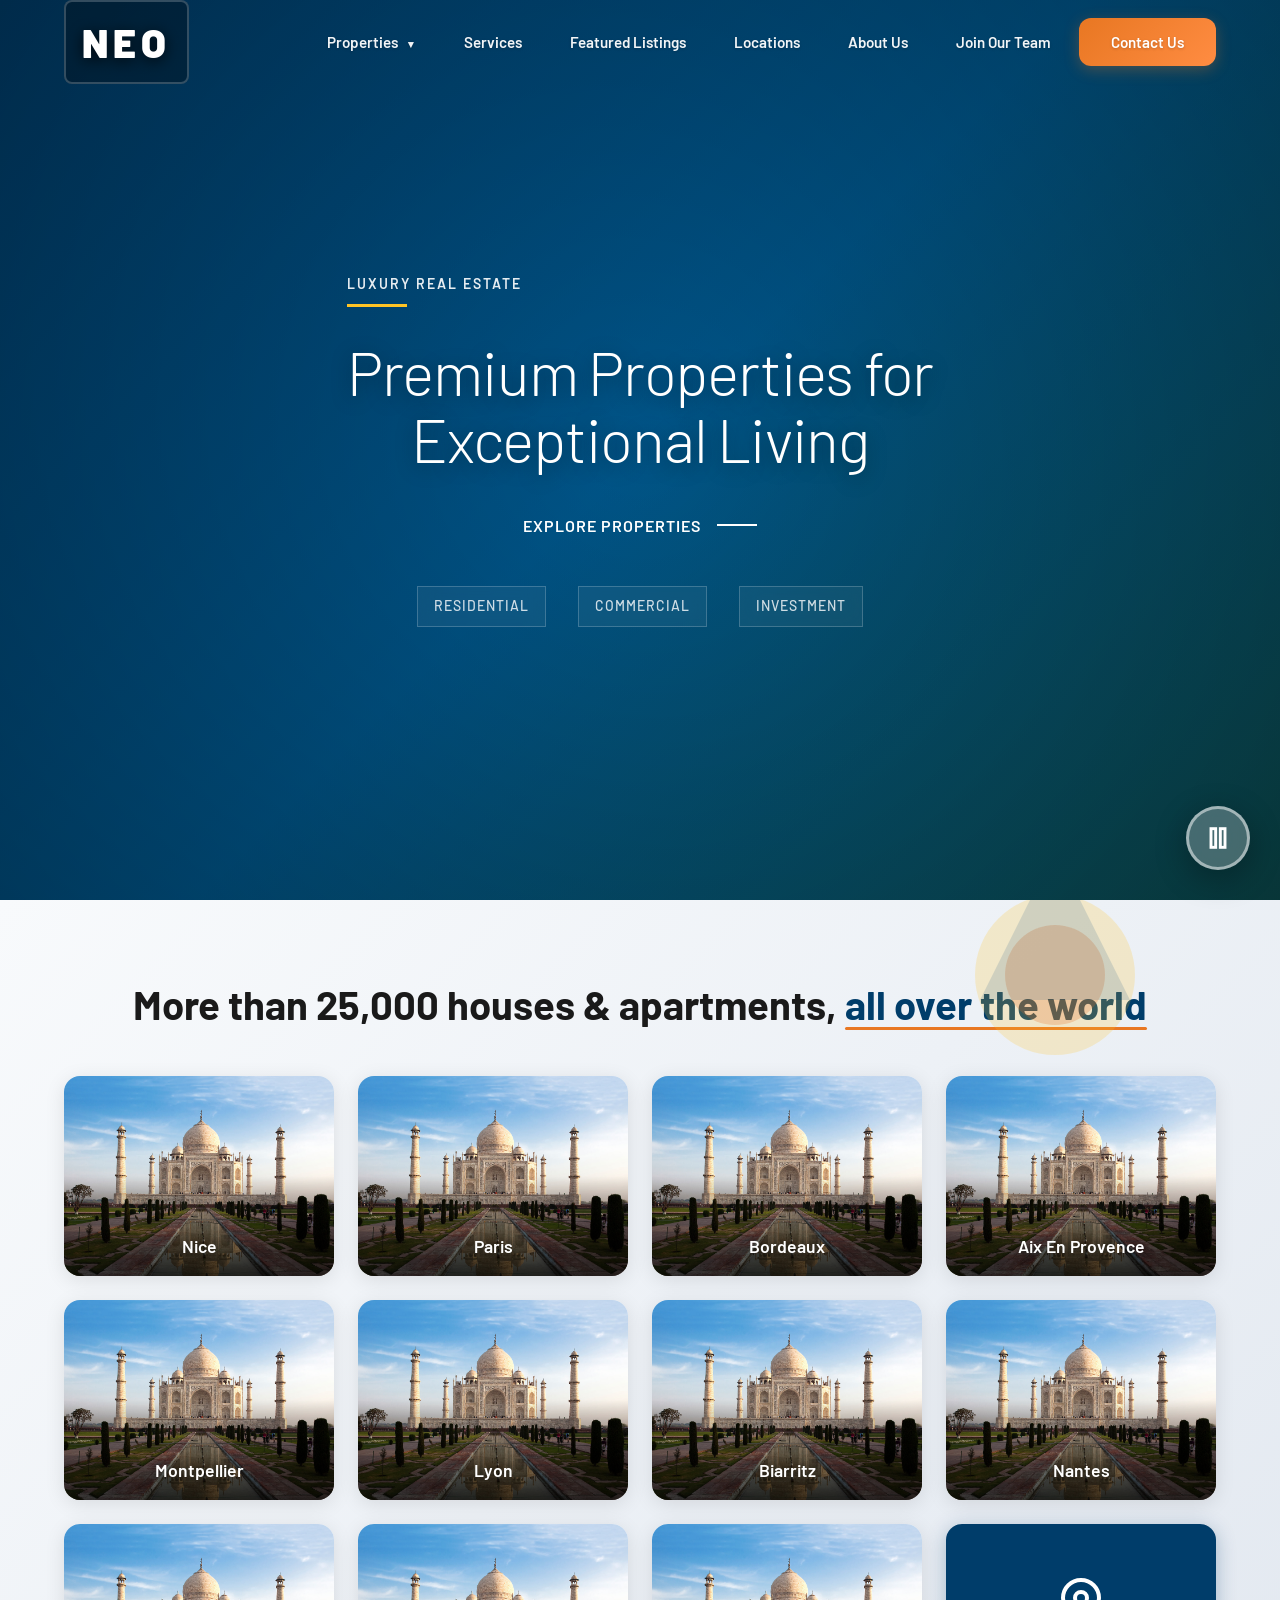
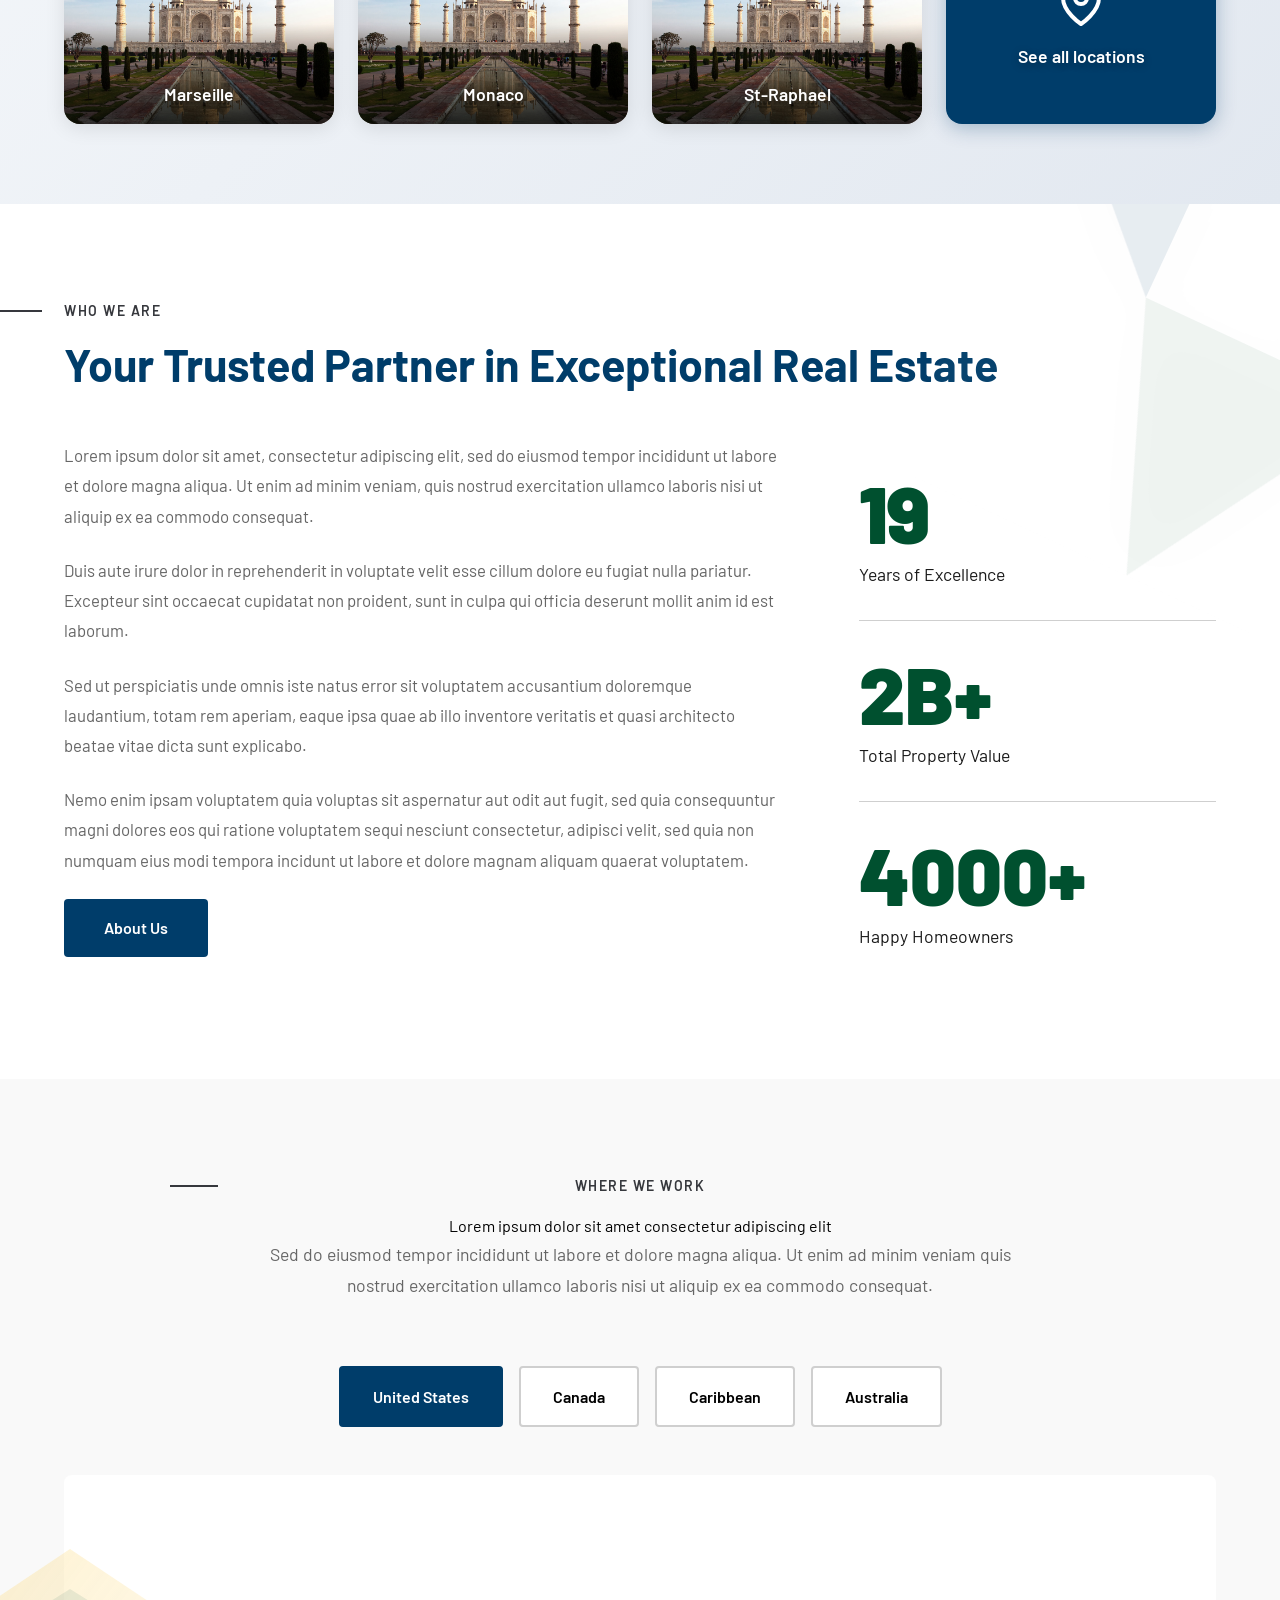
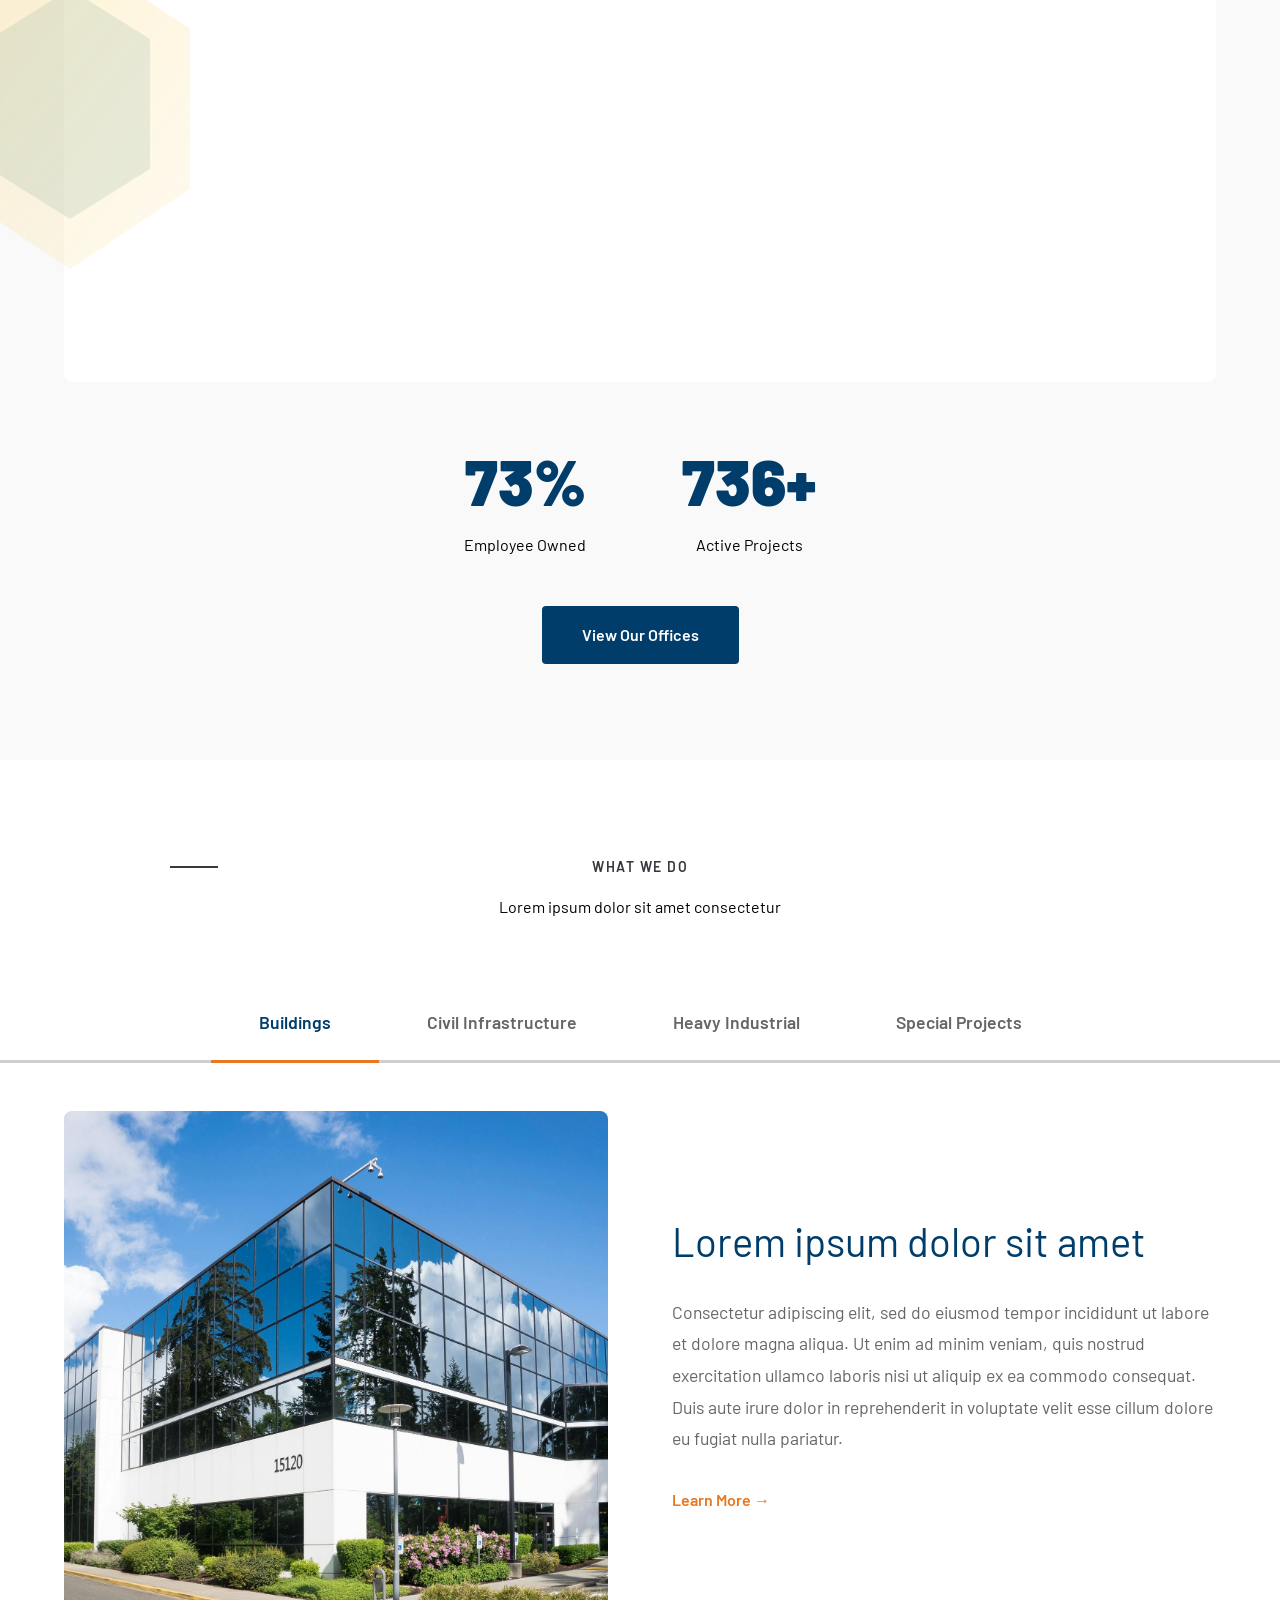
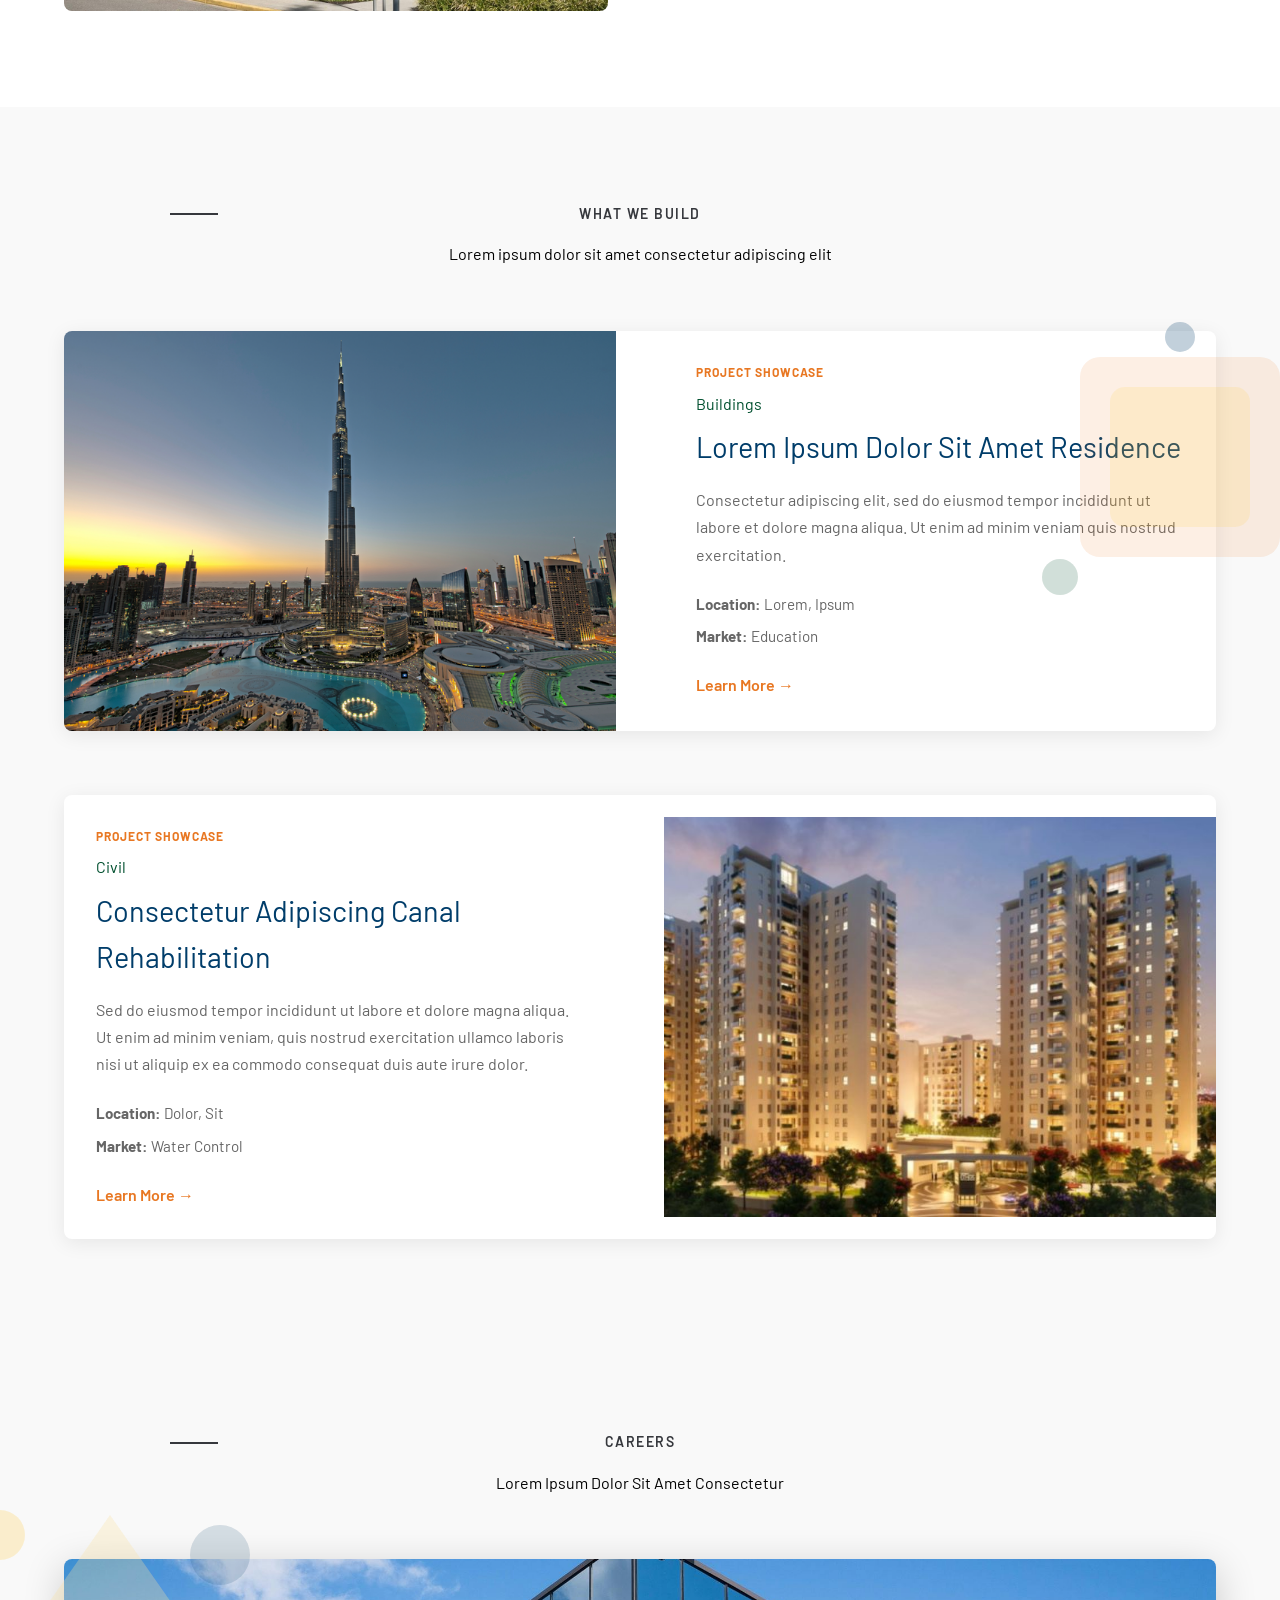
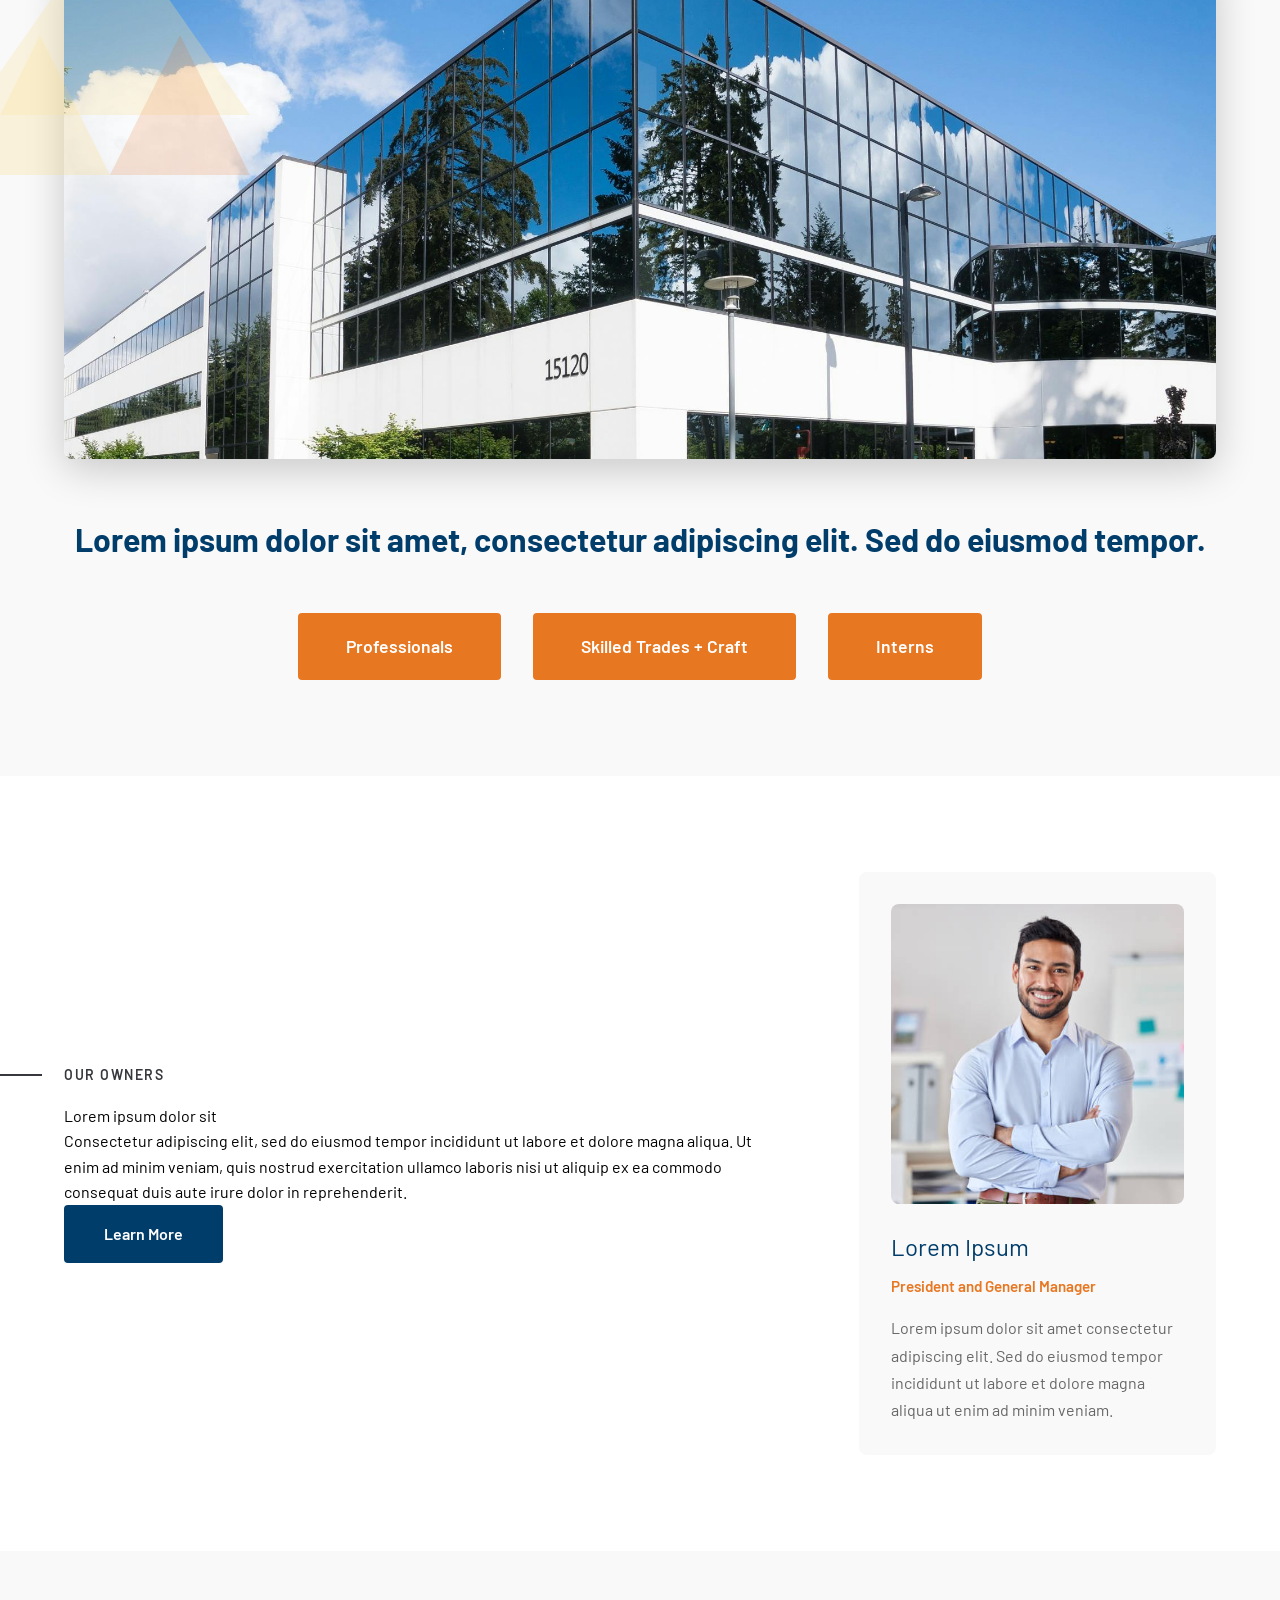
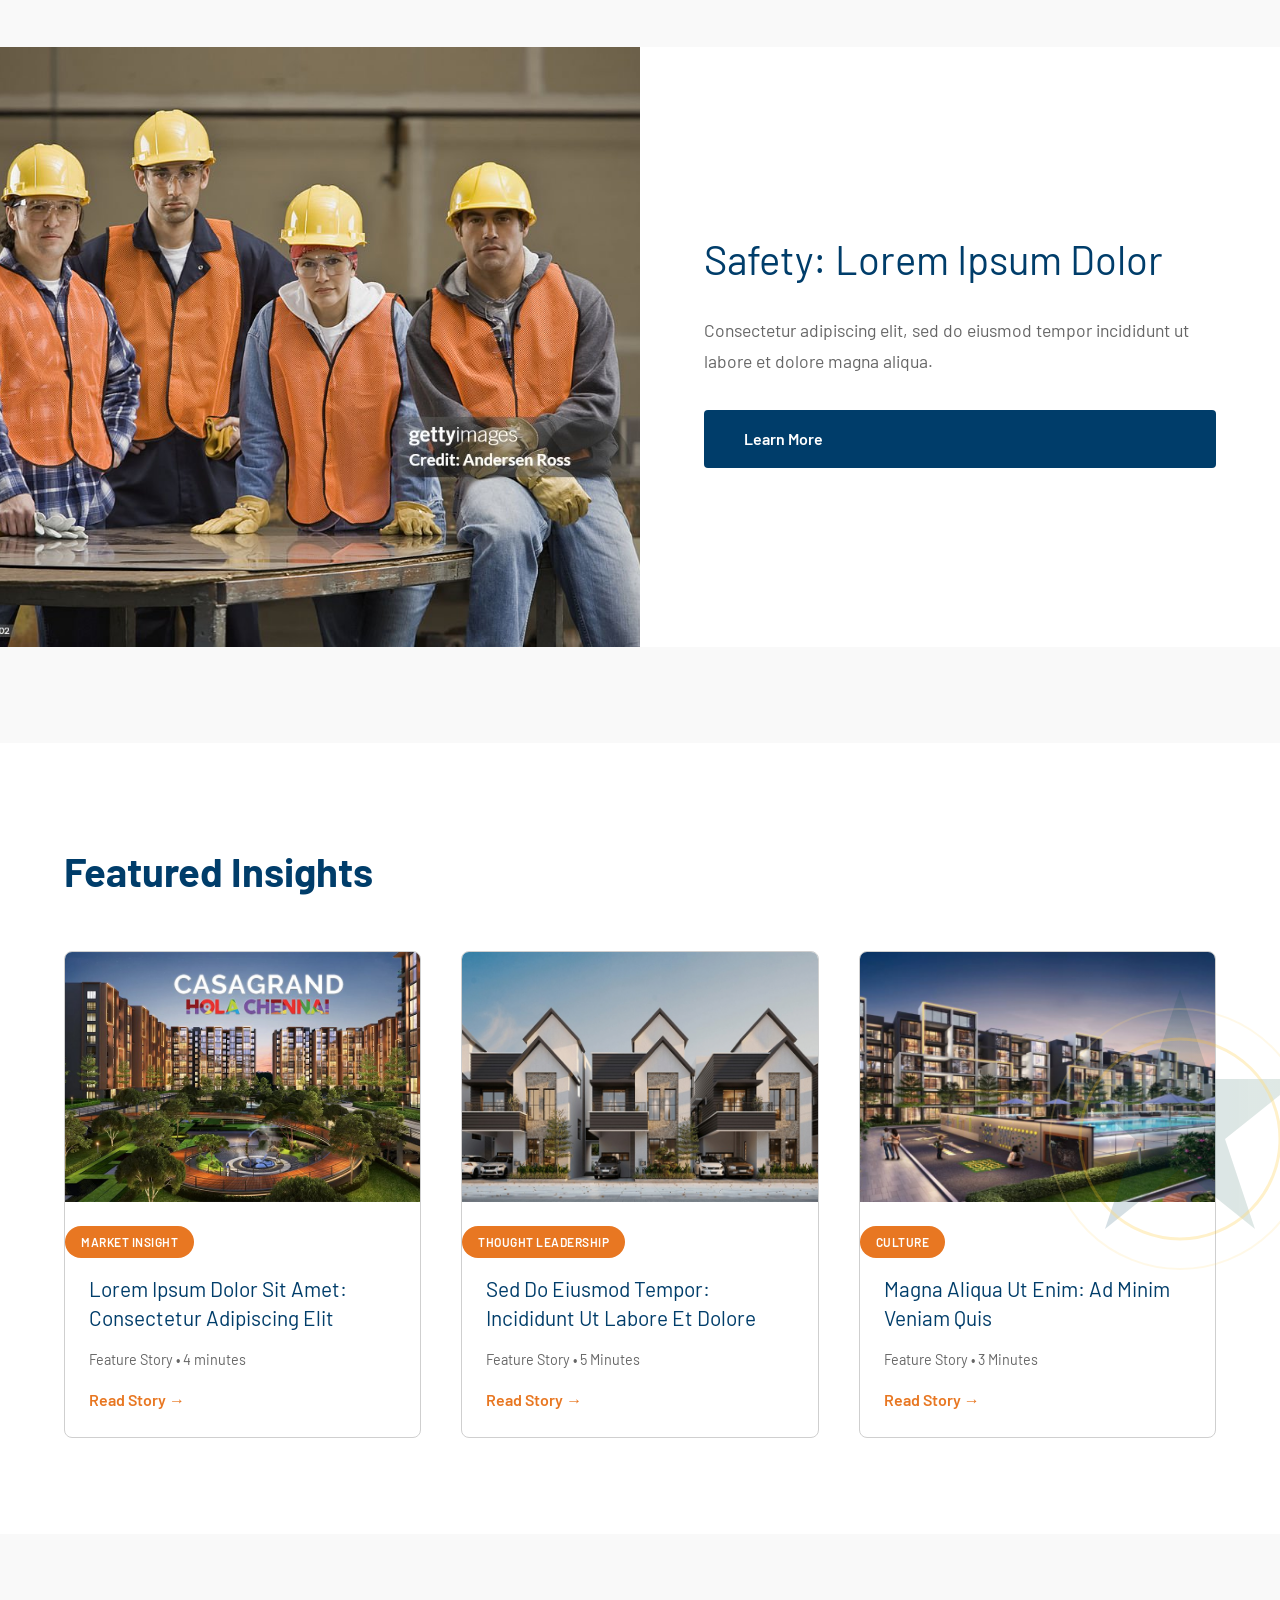
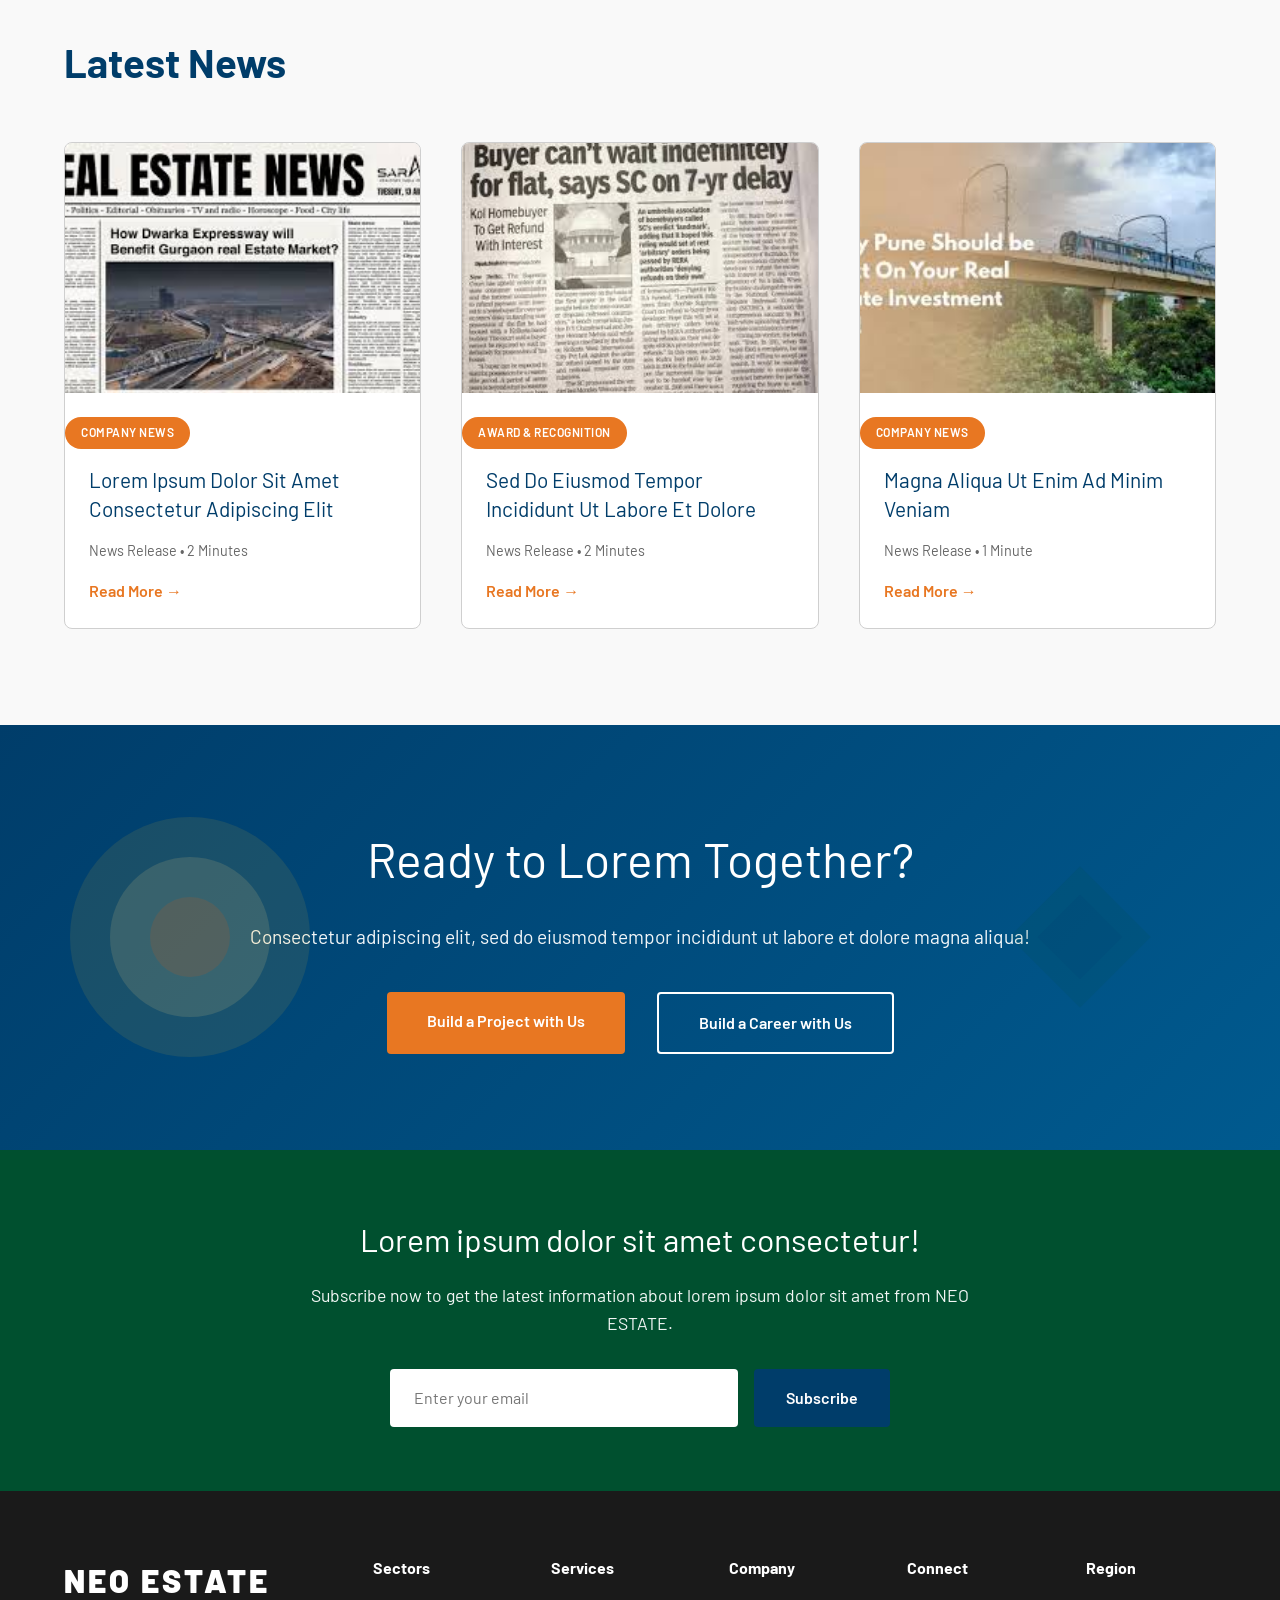
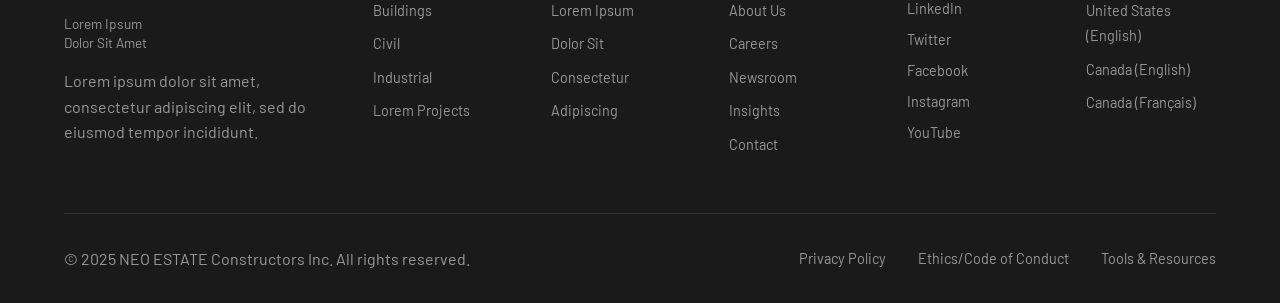
<file: index.html>
<!DOCTYPE html>
<html lang="en">

<head>
    <meta charset="UTF-8">
    <meta http-equiv="x-ua-compatible" content="IE=edge">
    <meta name="viewport" content="width=device-width, initial-scale=1.0">
    <title>NEO Real Estate - Luxury Properties & Investment Opportunities</title>
    <meta name="description"
        content="Discover premium real estate properties, luxury homes, and investment opportunities. Your trusted partner in finding the perfect property.">
    <link rel="icon" type="image/png"
        href="[data-uri]">
    <link rel="stylesheet" href="styles.css">
    <link rel="preconnect" href="https://fonts.googleapis.com">
    <link rel="preconnect" href="https://fonts.gstatic.com" crossorigin>
    <link href="https://fonts.googleapis.com/css2?family=Barlow:wght@300;400;500;600;700;800;900&display=swap"
        rel="stylesheet">
</head>

<body class="loading">
    <!-- Preloader -->
    <div class="preloader">
        <div class="preloader-content">
            <div class="preloader-logo">
                <h1 class="logo-text">NEO ESTATE</h1>
                <div class="logo-underline"></div>
            </div>
            <div class="preloader-spinner">
                <div class="spinner-ring"></div>
                <div class="spinner-ring"></div>
                <div class="spinner-ring"></div>
            </div>
            <p class="preloader-text">Loading Your Dream Home...</p>
        </div>
    </div>

    <!-- Header (Outside wrapper for proper z-index) -->
    <header class="header">
        <div class="container">
            <div class="header-content">
                <div class="logo">
                    <h1
                        style="color: #ffffff !important; opacity: 1 !important; visibility: visible !important; text-shadow: 0 3px 15px rgba(0, 0, 0, 0.8) !important; background: rgba(0, 0, 0, 0.3) !important; padding: 0.5rem 1rem !important; border-radius: 8px !important; border: 2px solid rgba(255, 255, 255, 0.2) !important;">
                        NEO</h1>
                </div>
                <nav class="nav">
                    <ul>
                        <li class="has-dropdown">
                            <a href="#properties">Properties</a>
                            <div class="dropdown">
                                <div class="dropdown-col">
                                    <h4>Residential</h4>
                                    <ul>
                                        <li><a href="#">Luxury Homes</a></li>
                                        <li><a href="#">Apartments</a></li>
                                        <li><a href="#">Villas</a></li>
                                        <li><a href="#">Penthouses</a></li>
                                    </ul>
                                </div>
                                <div class="dropdown-col">
                                    <h4>Commercial</h4>
                                    <ul>
                                        <li><a href="#">Office Spaces</a></li>
                                        <li><a href="#">Retail Properties</a></li>
                                        <li><a href="#">Industrial</a></li>
                                    </ul>
                                </div>
                                <div class="dropdown-col">
                                    <h4>Investment</h4>
                                    <ul>
                                        <li><a href="#">New Developments</a></li>
                                        <li><a href="#">Off-Plan</a></li>
                                        <li><a href="#">ROI Properties</a></li>
                                    </ul>
                                </div>
                            </div>
                        </li>
                        <li><a href="#services">Services</a></li>
                        <li><a href="#projects">Featured Listings</a></li>
                        <li><a href="#locations">Locations</a></li>
                        <li><a href="#about">About Us</a></li>
                        <li><a href="#careers">Join Our Team</a></li>
                        <li><a href="#contact" class="btn-contact">Contact Us</a></li>
                    </ul>
                </nav>
                <div class="mobile-menu-toggle">
                    <span></span>
                    <span></span>
                    <span></span>
                </div>
            </div>
        </div>
    </header>

    <!-- Main Content Wrapper -->
    <div class="page-wrapper">

        <!-- Decorative SVG Background -->
        <div class="decorative-svg-container">
            <svg class="decorative-svg" width="420" height="420" viewBox="0 0 420 420"
                xmlns="http://www.w3.org/2000/svg">
                <!-- background -->
                <rect width="100%" height="100%" fill="#fafafa" opacity="0.1" />

                <!-- top corner (darker yellow) triangle -->
                <polygon class="svg-triangle-1" points="0,0 160,0 160,160" fill="#fdda7a" />

                <!-- large pale yellow triangle sharing the same inner corner -->
                <polygon class="svg-triangle-2" points="160,160 420,160 260,420" fill="#fbe3a4" />

                <!-- Additional accent triangle -->
                <polygon class="svg-triangle-3" points="0,160 0,420 160,420" fill="#e87722" opacity="0.2" />
            </svg>
        </div>

        <!-- Hero Section -->
        <section class="hero-carousel">
            <div class="hero-slide active">
                <!-- Video Background -->
                <div class="hero-video-container">
                    <video class="hero-video" autoplay muted loop playsinline>
                        <source
                            src="From KlickPin CF Housing society animation [Video] _ Modern bungalow house design Architecture design Architecture.mp4"
                            type="video/mp4">
                        <!-- Fallback for browsers that don't support video -->
                        Your browser does not support the video tag.
                    </video>
                    <div class="hero-video-overlay"></div>
                </div>

                <div class="hero-overlay"></div>
                <div class="hero-content">
                    <div class="hero-eyebrow">
                        <span class="category-text">LUXURY REAL ESTATE</span>
                        <div class="category-line"></div>
                    </div>
                    <h2 class="hero-title">Premium Properties for<br>Exceptional Living</h2>
                    <div class="hero-cta">
                        <a href="#properties" class="cta-link">
                            <span>EXPLORE PROPERTIES</span>
                            <div class="cta-line"></div>
                        </a>
                    </div>
                    <div class="hero-categories">
                        <span class="category-tag">Residential</span>
                        <span class="category-tag">Commercial</span>
                        <span class="category-tag">Investment</span>
                    </div>
                </div>
            </div>

    </div>
    </section>

    <!-- Cities Grid Section -->
    <section id="properties" class="cities-grid-section">
        <!-- Decorative SVG - Cities Section -->
        <div class="decorative-svg-cities">
            <svg width="350" height="350" viewBox="0 0 350 350" xmlns="http://www.w3.org/2000/svg">
                <rect width="100%" height="100%" fill="transparent" />
                <circle class="svg-circle-pulse" cx="175" cy="175" r="80" fill="#ffc425" opacity="0.3" />
                <circle class="svg-circle-pulse-2" cx="175" cy="175" r="50" fill="#e87722" opacity="0.4" />
                <polygon class="svg-triangle-spin" points="175,50 250,200 100,200" fill="#003d6a" opacity="0.2" />
            </svg>
        </div>

        <div class="container">
            <div class="section-header">
                <h2 class="section-title">More than 25,000 houses & apartments, <span class="highlight-text">all over
                        the world</span></h2>
            </div>

            <div class="cities-grid">
                <!-- Row 1 -->
                <div class="city-card" data-city="nice">
                    <div class="city-image">
                        <img src="image.png" alt="Nice, France">
                        <div class="city-overlay"></div>
                    </div>
                    <div class="city-name">Nice</div>
                </div>

                <div class="city-card" data-city="paris">
                    <div class="city-image">
                        <img src="image.png" alt="Paris, France">
                        <div class="city-overlay"></div>
                    </div>
                    <div class="city-name">Paris</div>
                </div>

                <div class="city-card" data-city="bordeaux">
                    <div class="city-image">
                        <img src="image.png" alt="Bordeaux, France">
                        <div class="city-overlay"></div>
                    </div>
                    <div class="city-name">Bordeaux</div>
                </div>

                <div class="city-card" data-city="aix-en-provence">
                    <div class="city-image">
                        <img src="image.png" alt="Aix-en-Provence, France">
                        <div class="city-overlay"></div>
                    </div>
                    <div class="city-name">Aix En Provence</div>
                </div>

                <!-- Row 2 -->
                <div class="city-card" data-city="montpellier">
                    <div class="city-image">
                        <img src="image.png" alt="Montpellier, France">
                        <div class="city-overlay"></div>
                    </div>
                    <div class="city-name">Montpellier</div>
                </div>

                <div class="city-card" data-city="lyon">
                    <div class="city-image">
                        <img src="image.png" alt="Lyon, France">
                        <div class="city-overlay"></div>
                    </div>
                    <div class="city-name">Lyon</div>
                </div>

                <div class="city-card" data-city="biarritz">
                    <div class="city-image">
                        <img src="image.png" alt="Biarritz, France">
                        <div class="city-overlay"></div>
                    </div>
                    <div class="city-name">Biarritz</div>
                </div>

                <div class="city-card" data-city="nantes">
                    <div class="city-image">
                        <img src="image.png" alt="Nantes, France">
                        <div class="city-overlay"></div>
                    </div>
                    <div class="city-name">Nantes</div>
                </div>

                <!-- Row 3 -->
                <div class="city-card" data-city="marseille">
                    <div class="city-image">
                        <img src="image.png" alt="Marseille, France">
                        <div class="city-overlay"></div>
                    </div>
                    <div class="city-name">Marseille</div>
                </div>

                <div class="city-card" data-city="monaco">
                    <div class="city-image">
                        <img src="image.png" alt="Monaco">
                        <div class="city-overlay"></div>
                    </div>
                    <div class="city-name">Monaco</div>
                </div>

                <div class="city-card" data-city="st-raphael">
                    <div class="city-image">
                        <img src="image.png" alt="St-Raphael, France">
                        <div class="city-overlay"></div>
                    </div>
                    <div class="city-name">St-Raphael</div>
                </div>

                <!-- See All Button -->
                <div class="see-all-card">
                    <div class="see-all-content">
                        <svg class="location-icon" width="48" height="48" viewBox="0 0 24 24" fill="none"
                            stroke="currentColor" stroke-width="2">
                            <path d="M21 10c0 7-9 13-9 13s-9-6-9-13a9 9 0 0 1 18 0z"></path>
                            <circle cx="12" cy="10" r="3"></circle>
                        </svg>
                        <h3>See all locations</h3>
                    </div>
                </div>
            </div>
        </div>
    </section>

    <!-- Video Controls (Outside hero for proper z-index) -->
    <button class="video-control" aria-label="Pause video"
        style="display: flex !important; opacity: 1 !important; visibility: visible !important;">
        <svg class="play-icon" style="display: none;" width="28" height="28" viewBox="0 0 24 24" fill="none"
            stroke="currentColor" stroke-width="2.5">
            <polygon points="5 3 19 12 5 21 5 3"></polygon>
        </svg>
        <svg class="pause-icon" style="display: block;" width="28" height="28" viewBox="0 0 24 24" fill="none"
            stroke="currentColor" stroke-width="2.5">
            <rect x="6" y="4" width="4" height="16"></rect>
            <rect x="14" y="4" width="4" height="16"></rect>
        </svg>
    </button>

    <!-- Who We Are Section -->
    <section id="about" class="who-we-are">
        <!-- Decorative SVG - Who We Are -->
        <div class="decorative-svg-container-right">
            <svg class="decorative-svg-right" width="420" height="420" viewBox="0 0 420 420"
                xmlns="http://www.w3.org/2000/svg">
                <!-- background -->
                <rect width="100%" height="100%" fill="#fafafa" opacity="0.05" />

                <!-- top corner (darker yellow) triangle -->
                <polygon class="svg-triangle-1" points="0,0 160,0 160,160" fill="#003d6a" opacity="0.15" />

                <!-- large pale yellow triangle -->
                <polygon class="svg-triangle-2" points="160,160 420,160 260,420" fill="#00502f" opacity="0.1" />

                <!-- Additional accent -->
                <circle class="svg-circle" cx="350" cy="70" r="40" fill="#ffc425" opacity="0.2" />
            </svg>
        </div>

        <div class="container">
            <div class="section-header">
                <span class="eyebrow">Who We Are</span>
                <h2 class="section-title-large">Your Trusted Partner in Exceptional Real Estate</h2>
            </div>
            <div class="two-column-layout">
                <div class="column-main">
                    <div class="rich-text">
                        <p>Lorem ipsum dolor sit amet, consectetur adipiscing elit, sed do eiusmod tempor incididunt
                            ut
                            labore et dolore magna aliqua. Ut enim ad minim veniam, quis nostrud exercitation
                            ullamco
                            laboris nisi ut aliquip ex ea commodo consequat.</p>
                        <p>Duis aute irure dolor in reprehenderit in voluptate velit esse cillum dolore eu fugiat
                            nulla
                            pariatur. Excepteur sint occaecat cupidatat non proident, sunt in culpa qui officia
                            deserunt
                            mollit anim id est laborum.</p>
                        <p>Sed ut perspiciatis unde omnis iste natus error sit voluptatem accusantium doloremque
                            laudantium, totam rem aperiam, eaque ipsa quae ab illo inventore veritatis et quasi
                            architecto beatae vitae dicta sunt explicabo. </p>
                        <p>Nemo enim ipsam voluptatem quia voluptas sit aspernatur aut odit aut fugit, sed quia
                            consequuntur magni dolores eos qui ratione voluptatem sequi nesciunt consectetur,
                            adipisci
                            velit, sed quia non numquam eius modi tempora incidunt ut labore et dolore magnam
                            aliquam
                            quaerat voluptatem.</p>
                    </div>
                    <a href="#" class="btn-secondary">About Us</a>
                </div>
                <div class="column-sidebar">
                    <div class="stat-block">
                        <h3 class="stat-number-large">25</h3>
                        <p class="stat-label">Years of Excellence</p>
                    </div>
                    <div class="stat-block">
                        <h3 class="stat-number-large">$2.5B+</h3>
                        <p class="stat-label">Total Property Value</p>
                    </div>
                    <div class="stat-block">
                        <h3 class="stat-number-large">5000+</h3>
                        <p class="stat-label">Happy Homeowners</p>
                    </div>
                </div>
            </div>
        </div>
    </section>

    <!-- Map Section -->
    <section id="locations" class="map-section">
        <!-- Decorative SVG - Map Section Left -->
        <div class="decorative-svg-map-left">
            <svg width="380" height="380" viewBox="0 0 380 380" xmlns="http://www.w3.org/2000/svg">
                <defs>
                    <linearGradient id="grad1" x1="0%" y1="0%" x2="100%" y2="100%">
                        <stop offset="0%" style="stop-color:#fdda7a;stop-opacity:0.6" />
                        <stop offset="100%" style="stop-color:#fbe3a4;stop-opacity:0.3" />
                    </linearGradient>
                </defs>
                <polygon class="svg-hex-1" points="190,20 310,100 310,260 190,340 70,260 70,100" fill="url(#grad1)" />
                <polygon class="svg-hex-2" points="190,60 270,110 270,240 190,290 110,240 110,110" fill="#00502f"
                    opacity="0.15" />
            </svg>
        </div>

        <div class="container">
            <div class="section-header-center">
                <span class="eyebrow">Where We Work</span>
                <h2>Lorem ipsum dolor sit amet consectetur adipiscing elit</h2>
                <p>Sed do eiusmod tempor incididunt ut labore et dolore magna aliqua. Ut enim ad minim veniam quis
                    nostrud exercitation ullamco laboris nisi ut aliquip ex ea commodo consequat.</p>
            </div>
            <div class="map-tabs">
                <button class="map-tab active">United States</button>
                <button class="map-tab">Canada</button>
                <button class="map-tab">Caribbean</button>
                <button class="map-tab">Australia</button>
            </div>
            <div class="map-placeholder">
                <iframe
                    src="https://www.google.com/maps/embed?pb=!1m18!1m12!1m3!1d3502.2899038948424!2d77.3894687!3d28.6283073!2m3!1f0!2f0!3f0!3m2!1i1024!2i768!4f13.1!3m3!1m2!1s0x390ce5456ef36d9f%3A0x3b7191b1286136c8!2sNoida%2C%20Uttar%20Pradesh!5e0!3m2!1sen!2sin!4v1234567890123!5m2!1sen!2sin"
                    width="100%" height="500" style="border:0; border-radius: 8px;" allowfullscreen="" loading="lazy"
                    referrerpolicy="no-referrer-when-downgrade">
                </iframe>
            </div>
            <div class="map-stats">
                <div class="map-stat">
                    <h3 class="stat-number">100%</h3>
                    <p>Employee Owned</p>
                </div>
                <div class="map-stat">
                    <h3 class="stat-number">1000+</h3>
                    <p>Active Projects</p>
                </div>
            </div>
            <a href="#" class="btn-secondary center-btn">View Our Offices</a>
        </div>
    </section>

    <!-- What We Do Tabs Section -->
    <section id="services" class="what-we-do-tabs">
        <div class="container-full">
            <div class="section-header-center">
                <span class="eyebrow">What We Do</span>
                <h2>Lorem ipsum dolor sit amet consectetur</h2>
            </div>
            <div class="category-tabs">
                <button class="category-tab active" data-tab="buildings">Buildings</button>
                <button class="category-tab" data-tab="civil">Civil Infrastructure</button>
                <button class="category-tab" data-tab="industrial">Heavy Industrial</button>
                <button class="category-tab" data-tab="special">Special Projects</button>
            </div>
            <div class="tab-content active" id="buildings-tab">
                <div class="tab-content-inner">
                    <div class="tab-image">
                        <img src="images/building.jpg" alt="Buildings">
                    </div>
                    <div class="tab-text">
                        <h3>Lorem ipsum dolor sit amet</h3>
                        <p>Consectetur adipiscing elit, sed do eiusmod tempor incididunt ut labore et dolore magna
                            aliqua. Ut enim ad minim veniam, quis nostrud exercitation ullamco laboris nisi ut
                            aliquip
                            ex ea commodo consequat. Duis aute irure dolor in reprehenderit in voluptate velit esse
                            cillum dolore eu fugiat nulla pariatur.</p>
                        <a href="#" class="link-arrow">Learn More →</a>
                    </div>
                </div>
            </div>
        </div>
    </section>

    <!-- Project Showcase Section -->
    <section id="projects" class="project-showcase">
        <!-- Decorative SVG - Projects -->
        <div class="decorative-svg-projects">
            <svg width="400" height="400" viewBox="0 0 400 400" xmlns="http://www.w3.org/2000/svg">
                <rect width="100%" height="100%" fill="transparent" />
                <rect class="svg-rect-rotate" x="100" y="100" width="200" height="200" fill="#e87722" opacity="0.2"
                    rx="20" />
                <rect class="svg-rect-rotate-2" x="130" y="130" width="140" height="140" fill="#ffc425" opacity="0.25"
                    rx="15" />
                <circle class="svg-dot" cx="200" cy="80" r="15" fill="#003d6a" opacity="0.4" />
                <circle class="svg-dot" cx="320" cy="200" r="20" fill="#fdda7a" opacity="0.5" />
                <circle class="svg-dot" cx="80" cy="320" r="18" fill="#00502f" opacity="0.3" />
            </svg>
        </div>

        <div class="container">
            <div class="section-header-center">
                <span class="eyebrow">What We Build</span>
                <h2>Lorem ipsum dolor sit amet consectetur adipiscing elit</h2>
            </div>
            <div class="project-grid">
                <div class="project-card">
                    <div class="project-image">
                        <img src="images/project 1.png" alt="Project 1">
                    </div>
                    <div class="project-info">
                        <span class="project-eyebrow">Project Showcase</span>
                        <h3 class="project-category">Buildings</h3>
                        <h4 class="project-title">Lorem Ipsum Dolor Sit Amet Residence</h4>
                        <p class="project-description">Consectetur adipiscing elit, sed do eiusmod tempor incididunt
                            ut
                            labore et dolore magna aliqua. Ut enim ad minim veniam quis nostrud exercitation.</p>
                        <div class="project-meta">
                            <span><strong>Location:</strong> Lorem, Ipsum</span>
                            <span><strong>Market:</strong> Education</span>
                        </div>
                        <a href="#" class="link-arrow">Learn More →</a>
                    </div>
                </div>
                <div class="project-card reverse">
                    <div class="project-image">
                        <img src="images/project 2.jpg" alt="Project 2">
                    </div>
                    <div class="project-info">
                        <span class="project-eyebrow">Project Showcase</span>
                        <h3 class="project-category">Civil</h3>
                        <h4 class="project-title">Consectetur Adipiscing Canal Rehabilitation</h4>
                        <p class="project-description">Sed do eiusmod tempor incididunt ut labore et dolore magna
                            aliqua. Ut enim ad minim veniam, quis nostrud exercitation ullamco laboris nisi ut
                            aliquip
                            ex ea commodo consequat duis aute irure dolor.</p>
                        <div class="project-meta">
                            <span><strong>Location:</strong> Dolor, Sit</span>
                            <span><strong>Market:</strong> Water Control</span>
                        </div>
                        <a href="#" class="link-arrow">Learn More →</a>
                    </div>
                </div>
            </div>
        </div>
    </section>

    <!-- Careers Section -->
    <section id="careers" class="careers-section">
        <!-- Decorative SVG - Careers -->
        <div class="decorative-svg-careers">
            <svg width="420" height="420" viewBox="0 0 420 420" xmlns="http://www.w3.org/2000/svg">
                <polygon class="svg-triangle-bounce" points="210,80 350,280 70,280" fill="#fbe3a4" opacity="0.5" />
                <polygon class="svg-triangle-bounce-2" points="210,340 280,200 350,340" fill="#e87722" opacity="0.3" />
                <polygon class="svg-triangle-bounce-3" points="140,200 70,340 210,340" fill="#fdda7a" opacity="0.4" />
                <circle class="svg-bubble" cx="100" cy="100" r="25" fill="#ffc425" opacity="0.35" />
                <circle class="svg-bubble" cx="320" cy="120" r="30" fill="#003d6a" opacity="0.25" />
            </svg>
        </div>

        <div class="container">
            <div class="section-header-center">
                <span class="eyebrow">Careers</span>
                <h2>Lorem Ipsum Dolor Sit Amet Consectetur</h2>
            </div>
            <div class="video-container">
                <video class="careers-video" autoplay muted loop poster="images/building.jpg">
                    <source
                        src="From KlickPin CF Housing society animation [Video] _ Modern bungalow house design Architecture design Architecture.mp4"
                        type="video/mp4">
                    Your browser does not support the video tag.
                </video>
            </div>
            <h3 class="careers-subtitle">Lorem ipsum dolor sit amet, consectetur adipiscing elit. Sed do eiusmod
                tempor.
            </h3>
            <div class="careers-buttons">
                <a href="#" class="btn-primary-large">Professionals</a>
                <a href="#" class="btn-primary-large">Skilled Trades + Craft</a>
                <a href="#" class="btn-primary-large">Interns</a>
            </div>
        </div>
    </section>

    <!-- Our Owners Section -->
    <section class="our-owners">
        <div class="container">
            <div class="two-column-layout align-center">
                <div class="column-main">
                    <span class="eyebrow">Our Owners</span>
                    <h2>Lorem ipsum dolor sit</h2>
                    <p>Consectetur adipiscing elit, sed do eiusmod tempor incididunt ut labore et dolore magna
                        aliqua.
                        Ut enim ad minim veniam, quis nostrud exercitation ullamco laboris nisi ut aliquip ex ea
                        commodo
                        consequat duis aute irure dolor in reprehenderit.</p>
                    <a href="#" class="btn-secondary">Learn More</a>
                </div>
                <div class="column-sidebar">
                    <div class="employee-spotlight">
                        <div class="employee-image">
                            <img src="images/employee.jpg" alt="Employee">
                        </div>
                        <h4>Lorem Ipsum</h4>
                        <p class="employee-title">President and General Manager</p>
                        <p class="employee-bio">Lorem ipsum dolor sit amet consectetur adipiscing elit. Sed do
                            eiusmod
                            tempor incididunt ut labore et dolore magna aliqua ut enim ad minim veniam.</p>
                    </div>
                </div>
            </div>
        </div>
    </section>

    <!-- Safety Section -->
    <section class="image-text-section">
        <div class="image-text-container">
            <div class="image-text-image">
                <img src="images/safety.jpg" alt="Safety">
            </div>
            <div class="image-text-content">
                <h3>Safety: Lorem Ipsum Dolor</h3>
                <p>Consectetur adipiscing elit, sed do eiusmod tempor incididunt ut labore et dolore magna aliqua.
                </p>
                <a href="#" class="btn-secondary">Learn More</a>
            </div>
        </div>
    </section>

    <!-- Featured Insights Section -->
    <section id="insights" class="insights-section">
        <!-- Decorative SVG - Insights Right -->
        <div class="decorative-svg-insights">
            <svg width="360" height="360" viewBox="0 0 360 360" xmlns="http://www.w3.org/2000/svg">
                <defs>
                    <linearGradient id="grad2" x1="0%" y1="0%" x2="100%" y2="0%">
                        <stop offset="0%" style="stop-color:#003d6a;stop-opacity:0.3" />
                        <stop offset="100%" style="stop-color:#00502f;stop-opacity:0.2" />
                    </linearGradient>
                </defs>
                <polygon class="svg-star"
                    points="180,30 210,120 300,120 225,180 255,270 180,210 105,270 135,180 60,120 150,120"
                    fill="url(#grad2)" />
                <circle class="svg-ring-1" cx="180" cy="180" r="100" fill="none" stroke="#ffc425" stroke-width="3"
                    opacity="0.4" />
                <circle class="svg-ring-2" cx="180" cy="180" r="130" fill="none" stroke="#fdda7a" stroke-width="2"
                    opacity="0.3" />
            </svg>
        </div>

        <div class="container">
            <h2 class="section-title">Featured Insights</h2>
            <div class="insights-grid">
                <div class="insight-card">
                    <div class="insight-image">
                        <img src="images/Insight 1.jpg" alt="Insight 1">
                    </div>
                    <span class="insight-tag">Market Insight</span>
                    <h4 class="insight-title">Lorem Ipsum Dolor Sit Amet: Consectetur Adipiscing Elit</h4>
                    <p class="insight-meta">Feature Story • 4 minutes</p>
                    <a href="#" class="link-arrow">Read Story →</a>
                </div>
                <div class="insight-card">
                    <div class="insight-image">
                        <img src="images/Insight 2.jpg" alt="Insight 2">
                    </div>
                    <span class="insight-tag">Thought Leadership</span>
                    <h4 class="insight-title">Sed Do Eiusmod Tempor: Incididunt Ut Labore Et Dolore</h4>
                    <p class="insight-meta">Feature Story • 5 Minutes</p>
                    <a href="#" class="link-arrow">Read Story →</a>
                </div>
                <div class="insight-card">
                    <div class="insight-image">
                        <img src="images/Insight 3.jpg" alt="Insight 3">
                    </div>
                    <span class="insight-tag">Culture</span>
                    <h4 class="insight-title">Magna Aliqua Ut Enim: Ad Minim Veniam Quis</h4>
                    <p class="insight-meta">Feature Story • 3 Minutes</p>
                    <a href="#" class="link-arrow">Read Story →</a>
                </div>
            </div>
        </div>
    </section>

    <!-- Latest News Section -->
    <section id="newsroom" class="news-section">
        <div class="container">
            <h2 class="section-title">Latest News</h2>
            <div class="news-grid">
                <div class="news-card">
                    <div class="news-image">
                        <img src="images/newa1.jpg" alt="News 1">
                    </div>
                    <span class="news-tag">Company News</span>
                    <h4 class="news-title">Lorem Ipsum Dolor Sit Amet Consectetur Adipiscing Elit</h4>
                    <p class="news-meta">News Release • 2 Minutes</p>
                    <a href="#" class="link-arrow">Read More →</a>
                </div>
                <div class="news-card">
                    <div class="news-image">
                        <img src="images/news2.jpg" alt="News 2">
                    </div>
                    <span class="news-tag">Award & Recognition</span>
                    <h4 class="news-title">Sed Do Eiusmod Tempor Incididunt Ut Labore Et Dolore</h4>
                    <p class="news-meta">News Release • 2 Minutes</p>
                    <a href="#" class="link-arrow">Read More →</a>
                </div>
                <div class="news-card">
                    <div class="news-image">
                        <img src="images/news3.jpg" alt="News 3">
                    </div>
                    <span class="news-tag">Company News</span>
                    <h4 class="news-title">Magna Aliqua Ut Enim Ad Minim Veniam</h4>
                    <p class="news-meta">News Release • 1 Minute</p>
                    <a href="#" class="link-arrow">Read More →</a>
                </div>
            </div>
        </div>
    </section>

    <!-- Pre-Footer Contact Section -->
    <section id="contact" class="pre-footer-contact">
        <!-- Decorative SVG - Contact Left -->
        <div class="decorative-svg-contact-left">
            <svg width="320" height="320" viewBox="0 0 320 320" xmlns="http://www.w3.org/2000/svg">
                <circle class="svg-wave-circle" cx="160" cy="160" r="120" fill="#ffc425" opacity="0.2" />
                <circle class="svg-wave-circle-2" cx="160" cy="160" r="80" fill="#fdda7a" opacity="0.3" />
                <circle class="svg-wave-circle-3" cx="160" cy="160" r="40" fill="#e87722" opacity="0.4" />
            </svg>
        </div>

        <!-- Decorative SVG - Contact Right -->
        <div class="decorative-svg-contact-right">
            <svg width="300" height="300" viewBox="0 0 300 300" xmlns="http://www.w3.org/2000/svg">
                <rect class="svg-diamond" x="100" y="100" width="100" height="100" fill="#00502f" opacity="0.2"
                    transform="rotate(45 150 150)" />
                <rect class="svg-diamond-2" x="120" y="120" width="60" height="60" fill="#003d6a" opacity="0.3"
                    transform="rotate(45 150 150)" />
            </svg>
        </div>

        <div class="container">
            <div class="contact-content">
                <h2>Ready to Lorem Together?</h2>
                <p>Consectetur adipiscing elit, sed do eiusmod tempor incididunt ut labore et dolore magna aliqua!
                </p>
                <div class="contact-buttons">
                    <a href="#" class="btn-primary">Build a Project with Us</a>
                    <a href="#" class="btn-outline-white">Build a Career with Us</a>
                </div>
            </div>
        </div>
    </section>

    <!-- Subscription Footer -->
    <section class="subscription-section">
        <div class="container">
            <div class="subscription-content">
                <h3>Lorem ipsum dolor sit amet consectetur!</h3>
                <p>Subscribe now to get the latest information about lorem ipsum dolor sit amet from NEO ESTATE.</p>
                <form class="subscription-form">
                    <input type="email" placeholder="Enter your email" required>
                    <button type="submit" class="btn-secondary">Subscribe</button>
                </form>
            </div>
        </div>
    </section>

    <!-- Footer -->
    <footer class="footer">
        <div class="container">
            <div class="footer-content">
                <div class="footer-section footer-main">
                    <div class="footer-logo">
                        <h3>NEO ESTATE</h3>
                        <p class="footer-tagline">Lorem Ipsum<br>Dolor Sit Amet</p>
                    </div>
                    <p>Lorem ipsum dolor sit amet, consectetur adipiscing elit, sed do eiusmod tempor incididunt.
                    </p>
                </div>
                <div class="footer-section">
                    <h4>Sectors</h4>
                    <ul>
                        <li><a href="#">Buildings</a></li>
                        <li><a href="#">Civil</a></li>
                        <li><a href="#">Industrial</a></li>
                        <li><a href="#">Lorem Projects</a></li>
                    </ul>
                </div>
                <div class="footer-section">
                    <h4>Services</h4>
                    <ul>
                        <li><a href="#">Lorem Ipsum</a></li>
                        <li><a href="#">Dolor Sit</a></li>
                        <li><a href="#">Consectetur</a></li>
                        <li><a href="#">Adipiscing</a></li>
                    </ul>
                </div>
                <div class="footer-section">
                    <h4>Company</h4>
                    <ul>
                        <li><a href="#">About Us</a></li>
                        <li><a href="#">Careers</a></li>
                        <li><a href="#">Newsroom</a></li>
                        <li><a href="#">Insights</a></li>
                        <li><a href="#">Contact</a></li>
                    </ul>
                </div>
                <div class="footer-section">
                    <h4>Connect</h4>
                    <div class="social-links">
                        <a href="#" aria-label="LinkedIn">LinkedIn</a>
                        <a href="#" aria-label="Twitter">Twitter</a>
                        <a href="#" aria-label="Facebook">Facebook</a>
                        <a href="#" aria-label="Instagram">Instagram</a>
                        <a href="#" aria-label="YouTube">YouTube</a>
                    </div>
                </div>
                <div class="footer-section">
                    <h4>Region</h4>
                    <ul>
                        <li><a href="#">United States (English)</a></li>
                        <li><a href="#">Canada (English)</a></li>
                        <li><a href="#">Canada (Français)</a></li>
                    </ul>
                </div>
            </div>
            <div class="footer-bottom">
                <p>&copy; 2025 NEO ESTATE Constructors Inc. All rights reserved.</p>
                <div class="footer-links">
                    <a href="#">Privacy Policy</a>
                    <a href="#">Ethics/Code of Conduct</a>
                    <a href="#">Tools & Resources</a>
                </div>
            </div>
        </div>
    </footer>

    </div>
    <!-- End Page Wrapper -->

    <script src="script.js"></script>
</body>

</html>
</file>
<file: styles.css>
/* Reset and Base Styles - PCL Style */
html {
    font-family: sans-serif;
    line-height: 1.15;
    -webkit-text-size-adjust: 100%;
    -webkit-tap-highlight-color: rgba(0, 0, 0, 0);
    -webkit-font-smoothing: antialiased;
    -moz-osx-font-smoothing: grayscale;
    font-family: Barlow, sans-serif;
    scroll-behavior: smooth;
}

body,
html {
    margin: 0;
    padding: 0;
    border: 0;
    font-size: 100%;
    font: inherit;
    vertical-align: initial;
    color: #000;
}

body {
    font-family: 'Barlow', sans-serif;
    line-height: 1.6;
    overflow-x: hidden;
}

*,
:after,
:before {
    box-sizing: border-box;
}

h1,
h2,
h3,
h4,
h5,
h6 {
    font-size: 100%;
    font-weight: 400;
    margin-bottom: 0;
    margin-top: 0;
    -webkit-margin-after: 0;
    margin-block-end: 0;
    -webkit-margin-before: 0;
    margin-block-start: 0;
}

p {
    margin-top: 0;
    margin-bottom: 0;
}

button,
input,
select,
textarea {
    margin: 0;
    font-family: inherit;
    font-size: inherit;
    line-height: inherit;
}

button {
    border: 0;
    background: 0;
    cursor: pointer;
    font: inherit;
    padding: 0;
    border-radius: 0;
}

button:focus {
    outline: 0;
}

a {
    color: inherit;
    text-decoration: none;
}

ol,
ul {
    list-style: none;
    margin-top: 0;
    -webkit-padding-start: 0;
    padding-inline-start: 0;
    padding: 0;
    margin-bottom: 0;
}

img {
    border-style: none;
    vertical-align: middle;
}

svg {
    overflow: hidden;
    vertical-align: middle;
}

:root {
    --primary-color: #003d6a;
    --secondary-color: #e87722;
    --accent-green: #00502f;
    --accent-yellow: #ffc425;
    --text-dark: #1a1a1a;
    --text-medium: #36383d;
    --text-light: #666;
    --text-lighter: #a6a6a6;
    --bg-light: #f9f9f9;
    --bg-gray: #e2e2e2;
    --white: #ffffff;
    --black: #000;
    --border-color: #cfcfcf;
    --transition: all 0.3s ease;
}

/* Preloader */
.preloader {
    position: fixed;
    top: 0;
    left: 0;
    width: 100%;
    height: 100%;
    background: linear-gradient(135deg, var(--primary-color) 0%, #005a8f 50%, var(--accent-green) 100%);
    display: flex;
    align-items: center;
    justify-content: center;
    z-index: 99999;
    transition: opacity 0.5s ease, visibility 0.5s ease;
}

body.loaded .preloader {
    opacity: 0;
    visibility: hidden;
    pointer-events: none;
}

.preloader-content {
    text-align: center;
    animation: preloaderPulse 2s ease-in-out infinite;
}

@keyframes preloaderPulse {

    0%,
    100% {
        transform: scale(1);
    }

    50% {
        transform: scale(1.05);
    }
}

.preloader-logo {
    margin-bottom: 2rem;
}

.logo-text {
    color: var(--white);
    font-size: 4rem;
    font-weight: 900;
    letter-spacing: 8px;
    margin-bottom: 1rem;
    animation: logoFadeIn 1s ease-out;
    text-shadow: 0 4px 30px rgba(0, 0, 0, 0.3);
}

@keyframes logoFadeIn {
    from {
        opacity: 0;
        transform: translateY(-30px);
        letter-spacing: 20px;
    }

    to {
        opacity: 1;
        transform: translateY(0);
        letter-spacing: 8px;
    }
}

.logo-underline {
    width: 0;
    height: 4px;
    background: linear-gradient(90deg, var(--secondary-color), var(--white));
    margin: 0 auto;
    animation: underlineExpand 1.5s ease-out 0.3s forwards;
    border-radius: 2px;
}

@keyframes underlineExpand {
    from {
        width: 0;
    }

    to {
        width: 200px;
    }
}

.preloader-spinner {
    position: relative;
    width: 80px;
    height: 80px;
    margin: 0 auto 2rem;
}

.spinner-ring {
    position: absolute;
    width: 100%;
    height: 100%;
    border: 3px solid transparent;
    border-top-color: var(--white);
    border-radius: 50%;
    animation: spinnerRotate 1.5s cubic-bezier(0.68, -0.55, 0.265, 1.55) infinite;
}

.spinner-ring:nth-child(2) {
    width: 70%;
    height: 70%;
    top: 15%;
    left: 15%;
    border-top-color: var(--secondary-color);
    animation-delay: 0.2s;
    animation-duration: 1.8s;
}

.spinner-ring:nth-child(3) {
    width: 40%;
    height: 40%;
    top: 30%;
    left: 30%;
    border-top-color: rgba(255, 255, 255, 0.5);
    animation-delay: 0.4s;
    animation-duration: 2.1s;
}

@keyframes spinnerRotate {
    0% {
        transform: rotate(0deg);
    }

    100% {
        transform: rotate(360deg);
    }
}

.preloader-text {
    color: var(--white);
    font-size: 1.1rem;
    letter-spacing: 2px;
    font-weight: 500;
    opacity: 0;
    animation: textFadeIn 1s ease-out 0.5s forwards;
}

@keyframes textFadeIn {
    from {
        opacity: 0;
        transform: translateY(20px);
    }

    to {
        opacity: 0.9;
        transform: translateY(0);
    }
}

/* Page Wrapper - Initially Hidden */
.page-wrapper {
    opacity: 0;
    transform: translateY(20px);
    transition: opacity 0.8s ease 0.3s, transform 0.8s ease 0.3s;
    position: relative;
    z-index: 1;
}

body.loaded .page-wrapper {
    opacity: 1;
    transform: translateY(0);
}

/* Header Entry Animation */
body.loaded .header {
    animation: slideDown 0.6s ease 0.5s backwards;
}

@keyframes slideDown {
    from {
        transform: translateY(-100%);
        opacity: 0;
    }

    to {
        transform: translateY(0);
        opacity: 1;
    }
}

/* Typography Utilities */
.pcl-text--regular {
    font-family: Barlow, sans-serif;
    font-weight: 400;
    font-style: normal;
    letter-spacing: normal;
    font-size: 1rem;
    line-height: 1.5;
}

.pcl-text--medium {
    font-family: Barlow, sans-serif;
    font-weight: 500;
    font-style: normal;
    letter-spacing: normal;
    font-size: 1rem;
    line-height: 1.5;
}

.pcl-text--semibold {
    font-family: Barlow, sans-serif;
    font-weight: 600;
    font-style: normal;
    letter-spacing: normal;
    font-size: 1rem;
    line-height: 1.5;
}

.pcl-text--eyebrow {
    font-family: Barlow, sans-serif;
    font-weight: 600;
    font-style: normal;
    letter-spacing: 1.5px;
    font-size: 0.875rem;
    line-height: 1.57;
    text-transform: uppercase;
}

.container {
    max-width: 70rem;
    margin-left: auto;
    margin-right: auto;
    padding-left: 1.5rem;
    padding-right: 1.5rem;
    width: 100%;
}

@media (min-width: 768px) {
    .container {
        padding-left: 2rem;
        padding-right: 2rem;
    }
}

@media (min-width: 1200px) {
    .container {
        padding: 0 4rem;
        max-width: 80rem;
    }
}

.container-full {
    max-width: 100%;
    width: 100%;
}

/* Header */
.header {
    background: transparent;
    backdrop-filter: blur(0px);
    box-shadow: none;
    position: fixed;
    top: 0;
    left: 0;
    right: 0;
    z-index: 10000;
    transition: all 0.4s cubic-bezier(0.4, 0, 0.2, 1);
    border-bottom: 1px solid transparent;
    height: 4.5rem;
    padding: 0;
}

@media (min-width: 1120px) {
    .header {
        height: 5.5rem;
    }
}

/* Header on scroll or hover */
.header.scrolled,
.header:hover {
    background: rgba(255, 255, 255, 0.98);
    backdrop-filter: blur(20px);
    -webkit-backdrop-filter: blur(20px);
    box-shadow: 0 8px 40px rgba(0, 0, 0, 0.15);
    border-bottom: 1px solid rgba(0, 61, 106, 0.1);
    transform: translateY(0);
}

/* Header content container */
.header-content {
    display: flex;
    align-items: center;
    justify-content: space-between;
    height: 100%;
    position: relative;
}

/* Additional state for when navbar is actively scrolled */
.header.scrolled {
    background: rgba(255, 255, 255, 1);
    box-shadow: 0 8px 40px rgba(0, 0, 0, 0.15);
}

/* Smooth header transitions */
.header {
    transition: all 0.4s cubic-bezier(0.4, 0, 0.2, 1);
}

/* Enhanced focus states for accessibility */
.nav a:focus,
.search-tab:focus,
.filter-select:focus,
.search-input:focus {
    outline: 2px solid var(--primary-color);
    outline-offset: 2px;
}

/* Improved button hover states */
.btn-contact:focus {
    outline: 2px solid var(--white);
    outline-offset: 2px;
}

/* Navbar loading animation */
@keyframes navbarSlideDown {
    from {
        transform: translateY(-100%);
        opacity: 0;
    }

    to {
        transform: translateY(0);
        opacity: 1;
    }
}

.header {
    animation: navbarSlideDown 0.6s ease-out;
}

.header-content {
    display: flex;
    justify-content: space-between;
    align-items: center;
    padding: 0;
    height: 100%;
    transition: all 0.3s ease;
}

.logo {
    position: relative;
    overflow: hidden;
    display: flex;
    align-items: center;
    z-index: 10001;
}

.logo h1 {
    color: #ffffff !important;
    font-size: 2.2rem;
    font-weight: 900;
    letter-spacing: 4px;
    position: relative;
    cursor: pointer;
    transition: all 0.4s cubic-bezier(0.4, 0, 0.2, 1);
    text-shadow: 0 3px 15px rgba(0, 0, 0, 0.8) !important;
    margin: 0;
    opacity: 1 !important;
    visibility: visible !important;
    z-index: 10002;
    background: rgba(0, 0, 0, 0.3);
    padding: 0.5rem 1rem;
    border-radius: 8px;
    backdrop-filter: blur(10px);
    border: 2px solid rgba(255, 255, 255, 0.2);
}

/* Logo color when scrolled or hovered */
.header.scrolled .logo h1,
.header:hover .logo h1 {
    color: var(--primary-color) !important;
    background: rgba(255, 255, 255, 0.95) !important;
    -webkit-background-clip: unset !important;
    -webkit-text-fill-color: unset !important;
    background-clip: unset !important;
    text-shadow: 0 2px 8px rgba(0, 0, 0, 0.2) !important;
    transform: scale(1.05);
    border: 2px solid rgba(0, 61, 106, 0.2) !important;
}

.logo h1:hover {
    transform: scale(1.1);
    letter-spacing: 5px;
}

.logo::after {
    content: '';
    position: absolute;
    bottom: -2px;
    left: 0;
    width: 0;
    height: 3px;
    background: linear-gradient(90deg, var(--primary-color), var(--secondary-color));
    transition: width 0.4s cubic-bezier(0.4, 0, 0.2, 1);
    border-radius: 2px;
}

.logo:hover::after,
.header.scrolled .logo::after,
.header:hover .logo::after {
    width: 100%;
}

@media (min-width: 1120px) {
    .logo h1 {
        font-size: 2.5rem;
        letter-spacing: 5px;
    }
}

.nav ul {
    display: flex;
    list-style: none;
    gap: 0.5rem;
    align-items: center;
}

.nav li {
    position: relative;
}

.nav a {
    color: rgba(255, 255, 255, 0.95);
    text-decoration: none;
    font-weight: 600;
    font-size: 0.95rem;
    transition: all 0.3s cubic-bezier(0.4, 0, 0.2, 1);
    padding: 0.75rem 1.25rem;
    display: block;
    position: relative;
    overflow: hidden;
    border-radius: 12px;
    text-shadow: 0 1px 3px rgba(0, 0, 0, 0.2);
    white-space: nowrap;
}

/* Nav links when scrolled or header hovered */
.header.scrolled .nav a,
.header:hover .nav a {
    color: var(--text-dark);
    text-shadow: none;
}

.nav a::before {
    content: '';
    position: absolute;
    bottom: 0;
    left: 50%;
    width: 0;
    height: 2px;
    background: linear-gradient(90deg, var(--secondary-color), var(--accent-green));
    transform: translateX(-50%);
    transition: width 0.3s cubic-bezier(0.4, 0, 0.2, 1);
}

.nav a:hover {
    color: var(--secondary-color);
    background: rgba(232, 119, 34, 0.1);
    transform: translateY(-2px);
}

.nav a:hover::before {
    width: 80%;
}

.nav a.active {
    color: var(--secondary-color);
    background: rgba(232, 119, 34, 0.15);
}

.nav a.active::before {
    width: 80%;
}

.btn-contact {
    background: linear-gradient(135deg, var(--secondary-color) 0%, #ff8c42 100%);
    color: var(--white) !important;
    padding: 0.75rem 2rem !important;
    border-radius: 50px;
    font-weight: 700;
    box-shadow: 0 4px 15px rgba(232, 119, 34, 0.3);
    position: relative;
    overflow: hidden;
}

.btn-contact::before {
    content: '';
    position: absolute;
    top: 0;
    left: -100%;
    width: 100%;
    height: 100%;
    background: linear-gradient(90deg, transparent, rgba(255, 255, 255, 0.3), transparent);
    transition: left 0.5s ease;
}

.btn-contact:hover {
    background: linear-gradient(135deg, #d66b1a 0%, var(--secondary-color) 100%);
    transform: translateY(-2px);
    box-shadow: 0 6px 25px rgba(232, 119, 34, 0.4);
}

.btn-contact:hover::before {
    left: 100%;
}

.has-dropdown {
    position: relative;
}

.has-dropdown>a::after {
    content: '▼';
    font-size: 0.65rem;
    margin-left: 0.5rem;
    transition: transform 0.3s ease;
    display: inline-block;
}

.has-dropdown:hover>a::after {
    transform: rotate(180deg);
}

.dropdown {
    position: absolute;
    top: calc(100% + 15px);
    left: 50%;
    transform: translateX(-50%);
    background: rgba(255, 255, 255, 0.98);
    backdrop-filter: blur(25px);
    -webkit-backdrop-filter: blur(25px);
    box-shadow: 0 25px 80px rgba(0, 0, 0, 0.2);
    padding: 2.5rem;
    min-width: 700px;
    display: none;
    gap: 3rem;
    border-radius: 20px;
    border: 1px solid rgba(0, 61, 106, 0.1);
    opacity: 0;
    transform: translateX(-50%) translateY(-15px) scale(0.95);
    transition: all 0.4s cubic-bezier(0.4, 0, 0.2, 1);
    z-index: 10001;
}

.has-dropdown:hover .dropdown {
    display: flex;
    opacity: 1;
    transform: translateX(-50%) translateY(0) scale(1);
}

.dropdown::before {
    content: '';
    position: absolute;
    top: -8px;
    left: 50%;
    transform: translateX(-50%);
    width: 16px;
    height: 16px;
    background: var(--white);
    border-left: 1px solid rgba(0, 61, 106, 0.1);
    border-top: 1px solid rgba(0, 61, 106, 0.1);
    transform: translateX(-50%) rotate(45deg);
}

.dropdown-col {
    flex: 1;
}

.dropdown-col h4 {
    color: var(--primary-color);
    margin-bottom: 1.25rem;
    font-size: 1.1rem;
    font-weight: 700;
    padding-bottom: 0.75rem;
    border-bottom: 2px solid var(--secondary-color);
    position: relative;
}

.dropdown-col h4::after {
    content: '';
    position: absolute;
    bottom: -2px;
    left: 0;
    width: 40px;
    height: 2px;
    background: var(--accent-green);
}

.dropdown-col ul {
    flex-direction: column;
    gap: 0;
}

.dropdown-col li {
    transform: translateX(0);
    transition: transform 0.3s ease;
}

.dropdown-col li:hover {
    transform: translateX(5px);
}

.dropdown-col a {
    font-size: 0.9rem;
    padding: 0.6rem 0.75rem !important;
    border-radius: 6px;
    color: var(--text-light) !important;
    font-weight: 500;
}

.dropdown-col a:hover {
    color: var(--primary-color) !important;
    background: rgba(16, 71, 53, 0.05) !important;
}

.dropdown-col a::before {
    display: none;
}

.mobile-menu-toggle {
    display: none;
    flex-direction: column;
    gap: 6px;
    cursor: pointer;
    padding: 0.75rem;
    border-radius: 12px;
    transition: all 0.3s cubic-bezier(0.4, 0, 0.2, 1);
    background: rgba(255, 255, 255, 0.1);
    backdrop-filter: blur(10px);
    border: 1px solid rgba(255, 255, 255, 0.2);
}

.mobile-menu-toggle:hover {
    background: rgba(255, 255, 255, 0.2);
    transform: scale(1.05);
}

.header.scrolled .mobile-menu-toggle,
.header:hover .mobile-menu-toggle {
    background: rgba(0, 61, 106, 0.1);
    border-color: rgba(0, 61, 106, 0.2);
}

.header.scrolled .mobile-menu-toggle:hover,
.header:hover .mobile-menu-toggle:hover {
    background: rgba(0, 61, 106, 0.15);
}

.mobile-menu-toggle span {
    width: 28px;
    height: 3px;
    background: var(--white);
    transition: all 0.3s cubic-bezier(0.4, 0, 0.2, 1);
    border-radius: 2px;
    box-shadow: 0 1px 3px rgba(0, 0, 0, 0.3);
}

.mobile-menu-toggle.active span:nth-child(1) {
    transform: rotate(45deg) translate(6px, 6px);
}

.mobile-menu-toggle.active span:nth-child(2) {
    opacity: 0;
}

.mobile-menu-toggle.active span:nth-child(3) {
    transform: rotate(-45deg) translate(6px, -6px);
}

/* Mobile toggle when scrolled or header hovered */
.header.scrolled .mobile-menu-toggle span,
.header:hover .mobile-menu-toggle span {
    background: var(--primary-color);
    box-shadow: none;
}

.mobile-menu-toggle:hover span {
    background: var(--secondary-color);
}

/* Hero Carousel */
.hero-carousel {
    position: relative;
    height: 100vh;
    min-height: 600px;
    background: linear-gradient(135deg, var(--primary-color) 0%, #005a8f 100%);
    overflow: hidden;
    z-index: 3;
}

.hero-slide {
    position: relative;
    height: 100vh;
    display: flex;
    align-items: center;
    justify-content: center;
    z-index: 3;
}

/* Video Background */
.hero-video-container {
    position: fixed;
    top: 0;
    left: 0;
    width: 100vw;
    height: 100vh;
    overflow: hidden;
    z-index: 0;
}

.hero-video {
    position: absolute;
    top: 0;
    left: 0;
    width: 100%;
    height: 100vh;
    object-fit: cover;
    z-index: 0;
}

.hero-video-overlay {
    position: fixed;
    top: 0;
    left: 0;
    width: 100vw;
    height: 100vh;
    background: linear-gradient(135deg,
            rgba(0, 61, 106, 0.7) 0%,
            rgba(0, 90, 143, 0.6) 50%,
            rgba(16, 71, 53, 0.7) 100%);
    z-index: 1;
    pointer-events: none;
}

.hero-overlay {
    position: fixed;
    top: 0;
    left: 0;
    width: 100vw;
    height: 100vh;
    background: radial-gradient(circle at center,
            transparent 0%,
            rgba(0, 0, 0, 0.3) 100%);
    z-index: 2;
    pointer-events: none;
}

.hero-content {
    position: relative;
    z-index: 100;
    text-align: center;
    color: var(--white);
    max-width: 900px;
    padding: 0 24px;
    animation: heroFadeIn 1.2s ease-out;
}

@keyframes heroFadeIn {
    from {
        opacity: 0;
        transform: translateY(40px);
    }

    to {
        opacity: 1;
        transform: translateY(0);
    }
}

.hero-eyebrow {
    text-align: left;
    margin-bottom: 2rem;
    animation: heroFadeIn 1.2s ease-out 0.2s backwards;
}

.category-text {
    display: block;
    font-size: 0.875rem;
    text-transform: uppercase;
    letter-spacing: 2px;
    font-weight: 600;
    color: rgba(255, 255, 255, 0.9);
    margin-bottom: 0.5rem;
}

.category-line {
    width: 60px;
    height: 3px;
    background: var(--accent-yellow);
    margin-bottom: 1rem;
}

.hero-title {
    font-size: 3.8rem;
    font-weight: 300;
    margin-bottom: 2.5rem;
    line-height: 1.1;
    text-shadow: 0 4px 20px rgba(0, 0, 0, 0.4);
    animation: heroFadeIn 1.2s ease-out 0.4s backwards;
    letter-spacing: -0.02em;
}

.hero-cta {
    margin-bottom: 3rem;
    animation: heroFadeIn 1.2s ease-out 0.6s backwards;
}

.cta-link {
    display: inline-flex;
    align-items: center;
    gap: 1rem;
    text-decoration: none;
    color: var(--white);
    font-size: 1rem;
    font-weight: 600;
    text-transform: uppercase;
    letter-spacing: 1px;
    transition: all 0.3s ease;
}

.cta-line {
    width: 40px;
    height: 2px;
    background: var(--white);
    transition: width 0.3s ease;
}

.cta-link:hover .cta-line {
    width: 60px;
}

.hero-categories {
    display: flex;
    gap: 2rem;
    justify-content: center;
    flex-wrap: wrap;
    animation: heroFadeIn 1.2s ease-out 0.8s backwards;
}

.category-tag {
    font-size: 0.875rem;
    font-weight: 500;
    color: rgba(255, 255, 255, 0.8);
    text-transform: uppercase;
    letter-spacing: 1px;
    padding: 0.5rem 1rem;
    border: 1px solid rgba(255, 255, 255, 0.2);
    background: rgba(255, 255, 255, 0.05);
    backdrop-filter: blur(10px);
    transition: all 0.3s ease;
}

.category-tag:hover {
    background: rgba(255, 255, 255, 0.1);
    border-color: rgba(255, 255, 255, 0.4);
    transform: translateY(-2px);
}

.hero-content .btn-primary {
    animation: heroFadeIn 1.2s ease-out 0.6s backwards;
    box-shadow: 0 8px 30px rgba(232, 119, 34, 0.4);
}

/* Hero Search Interface */
.hero-search-container {
    background: rgba(255, 255, 255, 0.95);
    backdrop-filter: blur(20px);
    -webkit-backdrop-filter: blur(20px);
    border-radius: 20px;
    padding: 2rem;
    margin-top: 2rem;
    box-shadow: 0 20px 60px rgba(0, 0, 0, 0.15);
    border: 1px solid rgba(255, 255, 255, 0.2);
    max-width: 800px;
    width: 100%;
    animation: heroFadeIn 1.2s ease-out 0.8s backwards;
}

.search-tabs {
    display: flex;
    gap: 0.5rem;
    margin-bottom: 1.5rem;
    background: rgba(255, 255, 255, 0.9);
    border-radius: 12px;
    padding: 0.5rem;
    box-shadow: 0 2px 10px rgba(0, 0, 0, 0.1);
    border: 1px solid rgba(0, 61, 106, 0.1);
}

.search-tab {
    flex: 1;
    padding: 0.75rem 1.5rem;
    border: none;
    background: transparent;
    color: #333333 !important;
    font-weight: 600;
    font-size: 0.95rem;
    border-radius: 8px;
    cursor: pointer;
    transition: all 0.3s ease;
    font-family: 'Barlow', sans-serif;
    opacity: 1 !important;
    visibility: visible !important;
    text-shadow: none;
    position: relative;
    z-index: 10;
}

.search-tab.active {
    background: var(--primary-color) !important;
    color: white !important;
    box-shadow: 0 4px 15px rgba(0, 61, 106, 0.3);
    opacity: 1 !important;
    visibility: visible !important;
}

.search-tab:hover:not(.active) {
    background: rgba(0, 61, 106, 0.1);
    color: var(--primary-color) !important;
    opacity: 1 !important;
    visibility: visible !important;
}

.search-form {
    display: flex;
    flex-direction: column;
    gap: 1.5rem;
}

.search-input-group {
    position: relative;
    display: flex;
    align-items: center;
}

.search-input {
    flex: 1;
    padding: 1rem 1.5rem;
    border: 2px solid rgba(0, 61, 106, 0.1);
    border-radius: 12px;
    font-size: 1rem;
    font-family: 'Barlow', sans-serif;
    background: white;
    transition: all 0.3s ease;
    outline: none;
}

.search-input:focus {
    border-color: var(--primary-color);
    box-shadow: 0 0 0 3px rgba(0, 61, 106, 0.1);
}

.search-location-btn {
    position: absolute;
    right: 1rem;
    background: none;
    border: none;
    color: var(--primary-color);
    cursor: pointer;
    padding: 0.5rem;
    border-radius: 8px;
    transition: all 0.3s ease;
}

.search-location-btn:hover {
    background: rgba(0, 61, 106, 0.1);
    transform: scale(1.1);
}

.search-filters {
    display: grid;
    grid-template-columns: repeat(auto-fit, minmax(200px, 1fr));
    gap: 1rem;
}

.filter-select {
    padding: 1rem 1.5rem;
    border: 2px solid rgba(0, 61, 106, 0.1);
    border-radius: 12px;
    font-size: 0.95rem;
    font-family: 'Barlow', sans-serif;
    background: white;
    color: var(--text-color);
    cursor: pointer;
    transition: all 0.3s ease;
    outline: none;
}

.filter-select:focus {
    border-color: var(--primary-color);
    box-shadow: 0 0 0 3px rgba(0, 61, 106, 0.1);
}

.search-submit-btn {
    display: flex;
    align-items: center;
    justify-content: center;
    gap: 0.75rem;
    padding: 1rem 2rem;
    background: var(--primary-color);
    color: white;
    border: none;
    border-radius: 12px;
    font-size: 1rem;
    font-weight: 600;
    font-family: 'Barlow', sans-serif;
    cursor: pointer;
    transition: all 0.3s ease;
    box-shadow: 0 8px 25px rgba(0, 61, 106, 0.3);
}

.search-submit-btn:hover {
    background: #004a7a;
    transform: translateY(-2px);
    box-shadow: 0 12px 35px rgba(0, 61, 106, 0.4);
}

.search-submit-btn:active {
    transform: translateY(0);
}

/* Select Locality Button */
.select-locality-btn {
    display: flex;
    align-items: center;
    justify-content: center;
    gap: 0.5rem;
    padding: 1rem 1.5rem;
    background: var(--primary-color);
    color: white;
    border: none;
    border-radius: 12px;
    font-size: 1rem;
    font-weight: 600;
    font-family: 'Barlow', sans-serif;
    cursor: pointer;
    transition: all 0.3s ease;
    box-shadow: 0 4px 15px rgba(0, 61, 106, 0.3);
    width: 100%;
    margin-top: 1rem;
}

.select-locality-btn:hover {
    background: #004a7a;
    transform: translateY(-2px);
    box-shadow: 0 6px 25px rgba(0, 61, 106, 0.4);
}

/* Property Estimate Widget */
.property-estimate-widget {
    position: absolute;
    right: -200px;
    top: 50%;
    transform: translateY(-50%);
    background: var(--primary-color);
    border-radius: 50%;
    width: 180px;
    height: 180px;
    display: flex;
    align-items: center;
    justify-content: center;
    cursor: pointer;
    transition: all 0.3s ease;
    box-shadow: 0 8px 30px rgba(0, 61, 106, 0.3);
}

.property-estimate-widget:hover {
    transform: translateY(-50%) scale(1.05);
    box-shadow: 0 12px 40px rgba(0, 61, 106, 0.4);
}

.estimate-content {
    text-align: center;
    color: white;
    position: relative;
}

.estimate-label {
    display: block;
    font-size: 0.75rem;
    font-weight: 700;
    text-transform: uppercase;
    letter-spacing: 1px;
    margin-bottom: 0.5rem;
    color: var(--secondary-color);
}

.estimate-content h4 {
    font-size: 0.9rem;
    font-weight: 600;
    margin: 0;
    line-height: 1.2;
}

.estimate-arrow {
    position: absolute;
    top: -10px;
    right: -10px;
    color: var(--secondary-color);
    animation: bounce 2s infinite;
}

@keyframes bounce {

    0%,
    20%,
    50%,
    80%,
    100% {
        transform: translateY(0);
    }

    40% {
        transform: translateY(-5px);
    }

    60% {
        transform: translateY(-3px);
    }
}

/* Spinning animation for loading state */
@keyframes spin {
    from {
        transform: rotate(0deg);
    }

    to {
        transform: rotate(360deg);
    }
}

.animate-spin {
    animation: spin 1s linear infinite;
}

/* Responsive Search */
@media (max-width: 768px) {
    .hero-search-container {
        margin: 1rem;
        padding: 1.5rem;
        border-radius: 16px;
        position: relative;
    }

    .search-tabs {
        flex-direction: column;
        gap: 0.25rem;
    }

    .search-tab {
        padding: 0.75rem 1rem;
        text-align: center;
    }

    .search-input {
        padding: 0.875rem 1.25rem;
        font-size: 0.95rem;
    }

    .select-locality-btn {
        padding: 0.875rem 1.5rem;
        font-size: 0.95rem;
    }

    .property-estimate-widget {
        position: static;
        transform: none;
        width: 120px;
        height: 120px;
        margin: 1rem auto 0;
    }

    .estimate-content h4 {
        font-size: 0.8rem;
    }

    .estimate-arrow {
        width: 20px;
        height: 20px;
    }
}

/* Video Control Button - Guaranteed Visible */
.video-control {
    position: fixed;
    bottom: 30px;
    right: 30px;
    z-index: 999999;
    background: rgba(255, 255, 255, 0.25);
    backdrop-filter: blur(15px);
    -webkit-backdrop-filter: blur(15px);
    border: 3px solid rgba(255, 255, 255, 0.5);
    border-radius: 50%;
    width: 64px;
    height: 64px;
    display: flex;
    align-items: center;
    justify-content: center;
    cursor: pointer;
    transition: all 0.3s ease;
    color: #ffffff;
    box-shadow: 0 8px 32px rgba(0, 0, 0, 0.3);
    opacity: 0.95;
}

.video-control:hover {
    background: rgba(255, 255, 255, 0.4);
    border-color: rgba(255, 255, 255, 0.8);
    transform: scale(1.1);
    box-shadow: 0 12px 40px rgba(0, 0, 0, 0.4);
    opacity: 1;
}

.video-control svg {
    width: 28px;
    height: 28px;
    fill: none;
    stroke: currentColor;
    stroke-width: 2.5;
}

.video-control .play-icon {
    display: none;
}

.video-control .pause-icon {
    display: block;
}

.video-control.paused .play-icon {
    display: block;
}

.video-control.paused .pause-icon {
    display: none;
}

@media (max-width: 768px) {
    .video-control {
        bottom: 20px;
        right: 20px;
        width: 56px;
        height: 56px;
    }

    .video-control svg {
        width: 24px;
        height: 24px;
    }
}

/* Cities Grid Section */
.cities-grid-section {
    padding: 5rem 0;
    background: linear-gradient(135deg, #f8fafc 0%, #e2e8f0 100%);
}

.cities-grid-section .section-header {
    text-align: center;
    margin-bottom: 3rem;
}

.cities-grid-section .section-title {
    font-size: 2.5rem;
    font-weight: 700;
    color: var(--text-dark);
    line-height: 1.2;
    margin: 0;
}

.highlight-text {
    color: var(--primary-color);
    position: relative;
}

.highlight-text::after {
    content: '';
    position: absolute;
    bottom: -2px;
    left: 0;
    width: 100%;
    height: 3px;
    background: var(--secondary-color);
    border-radius: 2px;
}

.cities-grid {
    display: grid;
    grid-template-columns: repeat(4, 1fr);
    gap: 1.5rem;
    max-width: 1200px;
    margin: 0 auto;
}

.city-card {
    position: relative;
    border-radius: 16px;
    overflow: hidden;
    cursor: pointer;
    transition: all 0.4s cubic-bezier(0.4, 0, 0.2, 1);
    box-shadow: 0 4px 20px rgba(0, 0, 0, 0.1);
    background: white;
}

.city-card:hover {
    transform: translateY(-8px) scale(1.02);
    box-shadow: 0 20px 40px rgba(0, 0, 0, 0.2);
}

.city-image {
    position: relative;
    width: 100%;
    height: 200px;
    overflow: hidden;
}

.city-image img {
    width: 100%;
    height: 100%;
    object-fit: cover;
    transition: transform 0.4s ease;
}

.city-card:hover .city-image img {
    transform: scale(1.1);
}

.city-overlay {
    position: absolute;
    top: 0;
    left: 0;
    right: 0;
    bottom: 0;
    background: linear-gradient(180deg,
            transparent 0%,
            transparent 50%,
            rgba(0, 0, 0, 0.3) 70%,
            rgba(0, 0, 0, 0.7) 100%);
    transition: background 0.3s ease;
}

.city-card:hover .city-overlay {
    background: linear-gradient(180deg,
            transparent 0%,
            transparent 30%,
            rgba(0, 0, 0, 0.4) 60%,
            rgba(0, 0, 0, 0.8) 100%);
}

.city-name {
    position: absolute;
    bottom: 1rem;
    left: 50%;
    transform: translateX(-50%);
    color: white;
    font-size: 1.1rem;
    font-weight: 600;
    text-align: center;
    text-shadow: 0 2px 8px rgba(0, 0, 0, 0.5);
    z-index: 2;
    transition: all 0.3s ease;
}

.city-card:hover .city-name {
    transform: translateX(-50%) translateY(-4px);
    font-size: 1.2rem;
}

/* See All Card */
.see-all-card {
    background: var(--primary-color);
    border-radius: 16px;
    display: flex;
    align-items: center;
    justify-content: center;
    cursor: pointer;
    transition: all 0.4s cubic-bezier(0.4, 0, 0.2, 1);
    box-shadow: 0 4px 20px rgba(0, 61, 106, 0.3);
    min-height: 200px;
}

.see-all-card:hover {
    background: #004a7a;
    transform: translateY(-8px) scale(1.02);
    box-shadow: 0 20px 40px rgba(0, 61, 106, 0.4);
}

.see-all-content {
    text-align: center;
    color: white;
}

.location-icon {
    margin-bottom: 1rem;
    transition: transform 0.3s ease;
}

.see-all-card:hover .location-icon {
    transform: scale(1.1);
}

.see-all-content h3 {
    font-size: 1.1rem;
    font-weight: 600;
    margin: 0;
    text-shadow: 0 2px 8px rgba(0, 0, 0, 0.3);
}

/* Responsive Cities Grid */
@media (max-width: 1024px) {
    .cities-grid {
        grid-template-columns: repeat(3, 1fr);
        gap: 1.25rem;
    }

    .cities-grid-section .section-title {
        font-size: 2.2rem;
    }
}

@media (max-width: 768px) {
    .cities-grid {
        grid-template-columns: repeat(2, 1fr);
        gap: 1rem;
    }

    .cities-grid-section {
        padding: 3rem 0;
    }

    .cities-grid-section .section-title {
        font-size: 1.8rem;
    }

    .city-image {
        height: 160px;
    }

    .see-all-card {
        min-height: 160px;
    }
}

@media (max-width: 480px) {
    .cities-grid {
        grid-template-columns: 1fr;
        gap: 1rem;
    }

    .cities-grid-section .section-title {
        font-size: 1.5rem;
    }
}

/* Section Styles */
.eyebrow {
    display: block;
    text-transform: uppercase;
    letter-spacing: 1.5px;
    font-size: 0.875rem;
    color: var(--text-medium);
    font-weight: 600;
    margin-bottom: 1rem;
    position: relative;
    padding-left: 2.5rem;
}

.eyebrow:before {
    position: absolute;
    top: 50%;
    transform: translate3d(0, -50%, 0);
    content: "";
    width: 3rem;
    height: 0.125rem;
    background-color: var(--text-medium);
    left: -2rem;
    margin-right: 0.5rem;
}

@media (min-width: 768px) {
    .eyebrow {
        padding-left: 0;
    }

    .eyebrow:before {
        margin-right: 0.75rem;
        right: 100%;
        left: auto;
    }
}

@media (min-width: 1024px) {
    .eyebrow:before {
        margin-right: 1.4rem;
    }
}

.section-title-large {
    font-size: 2.8rem;
    font-weight: 700;
    color: var(--primary-color);
    line-height: 1.2;
    margin-bottom: 3rem;
}

.section-title {
    font-size: 2.5rem;
    font-weight: 700;
    color: var(--primary-color);
    margin-bottom: 3rem;
}

.section-header {
    margin-bottom: 3rem;
}

.section-header-center {
    text-align: center;
    max-width: 800px;
    margin: 0 auto 4rem;
}

.section-header-center p {
    font-size: 1.1rem;
    color: var(--text-light);
    line-height: 1.8;
}

/* Buttons */
.btn-primary,
.btn-secondary,
.btn-primary-large,
.btn-outline-white {
    display: inline-block;
    padding: 1rem 2.5rem;
    text-decoration: none;
    border-radius: 4px;
    font-weight: 600;
    font-size: 1rem;
    transition: var(--transition);
    border: none;
    cursor: pointer;
}

.btn-primary {
    background: var(--secondary-color);
    color: var(--white);
}

.btn-primary:hover {
    background: #d66b1a;
    transform: translateY(-2px);
    box-shadow: 0 10px 20px rgba(232, 119, 34, 0.3);
}

.btn-secondary {
    background: var(--primary-color);
    color: var(--white);
}

.btn-secondary:hover {
    background: #005a8f;
    transform: translateY(-2px);
}

.btn-primary-large {
    background: var(--secondary-color);
    color: var(--white);
    padding: 1.2rem 3rem;
    font-size: 1.1rem;
}

.btn-primary-large:hover {
    background: #d66b1a;
    transform: translateY(-2px);
}

.btn-outline-white {
    background: transparent;
    color: var(--white);
    border: 2px solid var(--white);
}

.btn-outline-white:hover {
    background: var(--white);
    color: var(--primary-color);
}

.center-btn {
    display: block;
    width: fit-content;
    margin: 3rem auto 0;
}

.link-arrow {
    color: var(--secondary-color);
    text-decoration: none;
    font-weight: 600;
    transition: var(--transition);
    display: inline-block;
}

.link-arrow:hover {
    color: var(--primary-color);
    transform: translateX(5px);
}

/* Who We Are Section */
.who-we-are {
    padding: 6rem 0;
    background: var(--white);
    position: relative;
    overflow: hidden;
}

.two-column-layout {
    display: grid;
    grid-template-columns: 2fr 1fr;
    gap: 5rem;
    align-items: start;
}

.two-column-layout.align-center {
    align-items: center;
}

.rich-text p {
    margin-bottom: 1.5rem;
    font-size: 1.05rem;
    line-height: 1.8;
    color: var(--text-light);
}

.stat-block {
    padding: 2rem 0;
    border-bottom: 1px solid var(--border-color);
}

.stat-block:last-child {
    border-bottom: none;
}

.stat-number-large {
    font-size: 5rem;
    font-weight: 900;
    color: var(--accent-green);
    line-height: 1;
    margin-bottom: 0.5rem;
}

.stat-label {
    font-size: 1.1rem;
    color: var(--text-dark);
}

/* Map Section */
.map-section {
    padding: 6rem 0;
    background: var(--bg-light);
}

.map-tabs {
    display: flex;
    justify-content: center;
    gap: 1rem;
    margin-bottom: 3rem;
}

.map-tab {
    padding: 1rem 2rem;
    background: var(--white);
    border: 2px solid var(--border-color);
    border-radius: 4px;
    font-weight: 600;
    cursor: pointer;
    transition: var(--transition);
}

.map-tab.active,
.map-tab:hover {
    background: var(--primary-color);
    color: var(--white);
    border-color: var(--primary-color);
}

.map-placeholder {
    background: var(--white);
    border-radius: 8px;
    overflow: hidden;
    margin-bottom: 3rem;
}

.map-image {
    height: 500px;
    background: linear-gradient(135deg, #e0e0e0 0%, #f5f5f5 100%);
    display: flex;
    align-items: center;
    justify-content: center;
    color: var(--text-light);
    font-size: 1.5rem;
}

.map-placeholder iframe {
    width: 100%;
    height: 500px;
    border: 0;
    border-radius: 8px;
}

.map-stats {
    display: flex;
    justify-content: center;
    gap: 6rem;
    margin-bottom: 2rem;
}

.map-stat {
    text-align: center;
}

.map-stat .stat-number {
    font-size: 4rem;
    font-weight: 900;
    color: var(--primary-color);
}

/* What We Do Tabs */
.what-we-do-tabs {
    padding: 6rem 0;
    background: var(--white);
}

.category-tabs {
    display: flex;
    justify-content: center;
    gap: 0;
    margin-bottom: 3rem;
    border-bottom: 3px solid var(--border-color);
}

.category-tab {
    padding: 1.5rem 3rem;
    background: transparent;
    border: none;
    font-weight: 600;
    font-size: 1.1rem;
    cursor: pointer;
    color: var(--text-light);
    border-bottom: 3px solid transparent;
    margin-bottom: -3px;
    transition: var(--transition);
}

.category-tab.active,
.category-tab:hover {
    color: var(--primary-color);
    border-bottom-color: var(--secondary-color);
}

.tab-content {
    display: none;
}

.tab-content.active {
    display: block;
}

.tab-content-inner {
    display: grid;
    grid-template-columns: 1fr 1fr;
    gap: 4rem;
    align-items: center;
    max-width: 1200px;
    margin: 0 auto;
    padding: 0 24px;
}

.tab-image .placeholder-image-large {
    height: 500px;
    background: linear-gradient(135deg, #e0e0e0 0%, #f5f5f5 100%);
    border-radius: 8px;
    display: flex;
    align-items: center;
    justify-content: center;
    color: var(--text-light);
    font-size: 1.5rem;
}

.tab-image img {
    width: 100%;
    height: 500px;
    object-fit: cover;
    border-radius: 8px;
}

.tab-text h3 {
    font-size: 2.5rem;
    color: var(--primary-color);
    margin-bottom: 1.5rem;
}

.tab-text p {
    font-size: 1.1rem;
    color: var(--text-light);
    line-height: 1.8;
    margin-bottom: 2rem;
}

/* Project Showcase */
.project-showcase {
    padding: 6rem 0;
    background: var(--bg-light);
}

.project-grid {
    display: flex;
    flex-direction: column;
    gap: 4rem;
}

.project-card {
    display: grid;
    grid-template-columns: 1fr 1fr;
    gap: 3rem;
    align-items: center;
    background: var(--white);
    border-radius: 8px;
    overflow: hidden;
    box-shadow: 0 4px 20px rgba(0, 0, 0, 0.08);
}

.project-image {
    overflow: hidden;
}

.project-card.reverse {
    grid-template-columns: 1fr 1fr;
}

.project-card.reverse .project-image {
    order: 2;
}

.project-card.reverse .project-info {
    order: 1;
}

.project-image .placeholder-image {
    height: 400px;
    background: linear-gradient(135deg, #e0e0e0 0%, #f5f5f5 100%);
    display: flex;
    align-items: center;
    justify-content: center;
    color: var(--text-light);
    font-size: 1.2rem;
}

.project-image img {
    width: 100%;
    height: 400px;
    object-fit: cover;
    transition: transform 0.4s ease;
}

.project-card:hover .project-image img {
    transform: scale(1.05);
}

.project-info {
    padding: 2rem;
}

.project-eyebrow {
    display: block;
    text-transform: uppercase;
    font-size: 0.75rem;
    letter-spacing: 1px;
    color: var(--secondary-color);
    font-weight: 700;
    margin-bottom: 0.5rem;
}

.project-category {
    font-size: 1rem;
    color: var(--accent-green);
    margin-bottom: 0.5rem;
}

.project-title {
    font-size: 1.8rem;
    color: var(--primary-color);
    margin-bottom: 1rem;
}

.project-description {
    color: var(--text-light);
    margin-bottom: 1.5rem;
    line-height: 1.7;
}

.project-meta {
    display: flex;
    flex-direction: column;
    gap: 0.5rem;
    margin-bottom: 1.5rem;
    font-size: 0.95rem;
    color: var(--text-light);
}

/* Careers Section */
.careers-section {
    padding: 6rem 0;
    background: var(--bg-light);
}

.video-container {
    margin: 3rem 0;
}

.video-placeholder {
    position: relative;
    height: 500px;
    background: linear-gradient(135deg, #2a2a2a 0%, #1a1a1a 100%);
    border-radius: 8px;
    display: flex;
    align-items: center;
    justify-content: center;
    color: var(--white);
    font-size: 1.2rem;
}

.careers-video {
    width: 100%;
    height: 500px;
    border-radius: 8px;
    object-fit: cover;
    box-shadow: 0 10px 40px rgba(0, 0, 0, 0.2);
}

.video-play-button {
    position: absolute;
    width: 80px;
    height: 80px;
    background: var(--secondary-color);
    border-radius: 50%;
    display: flex;
    align-items: center;
    justify-content: center;
    font-size: 2rem;
    cursor: pointer;
    transition: var(--transition);
}

.video-play-button:hover {
    transform: scale(1.1);
    background: #d66b1a;
}

.careers-subtitle {
    font-size: 2rem;
    text-align: center;
    color: var(--primary-color);
    margin: 3rem 0;
    font-weight: 700;
}

.careers-buttons {
    display: flex;
    justify-content: center;
    gap: 2rem;
    flex-wrap: wrap;
}

/* Our Owners Section */
.our-owners {
    padding: 6rem 0;
    background: var(--white);
}

.employee-spotlight {
    background: var(--bg-light);
    padding: 2rem;
    border-radius: 8px;
}

.employee-image .placeholder-image {
    height: 300px;
    background: linear-gradient(135deg, #e0e0e0 0%, #f5f5f5 100%);
    border-radius: 8px;
    display: flex;
    align-items: center;
    justify-content: center;
    color: var(--text-light);
    margin-bottom: 1.5rem;
}

.employee-image img {
    width: 100%;
    height: 300px;
    object-fit: cover;
    border-radius: 8px;
    margin-bottom: 1.5rem;
}

.employee-spotlight h4 {
    font-size: 1.5rem;
    color: var(--primary-color);
    margin-bottom: 0.5rem;
}

.employee-title {
    font-size: 0.95rem;
    color: var(--secondary-color);
    font-weight: 600;
    margin-bottom: 1rem;
}

.employee-bio {
    color: var(--text-light);
    line-height: 1.7;
}

/* Image Text Section */
.image-text-section {
    padding: 6rem 0;
    background: var(--bg-light);
}

.image-text-container {
    display: grid;
    grid-template-columns: 1fr 1fr;
    max-width: 1400px;
    margin: 0 auto;
}

.image-text-image .placeholder-image-full {
    height: 600px;
    background: linear-gradient(135deg, #e0e0e0 0%, #f5f5f5 100%);
    display: flex;
    align-items: center;
    justify-content: center;
    color: var(--text-light);
    font-size: 1.5rem;
}

.image-text-image img {
    width: 100%;
    height: 600px;
    object-fit: cover;
}

.image-text-content {
    display: flex;
    flex-direction: column;
    justify-content: center;
    padding: 4rem;
    background: var(--white);
}

.image-text-content h3 {
    font-size: 2.5rem;
    color: var(--primary-color);
    margin-bottom: 1.5rem;
}

.image-text-content p {
    font-size: 1.1rem;
    color: var(--text-light);
    margin-bottom: 2rem;
    line-height: 1.8;
}

/* Insights Section */
.insights-section {
    padding: 6rem 0;
    background: var(--white);
}

.insights-grid,
.news-grid {
    display: grid;
    grid-template-columns: repeat(auto-fit, minmax(350px, 1fr));
    gap: 2.5rem;
}

.insight-card,
.news-card {
    background: var(--white);
    border: 1px solid var(--border-color);
    border-radius: 8px;
    overflow: hidden;
    transition: var(--transition);
}

.insight-image,
.news-image {
    overflow: hidden;
}

.insight-card:hover,
.news-card:hover {
    transform: translateY(-5px);
    box-shadow: 0 15px 30px rgba(0, 0, 0, 0.1);
}

.insight-image .placeholder-image,
.news-image .placeholder-image {
    height: 250px;
    background: linear-gradient(135deg, #e0e0e0 0%, #f5f5f5 100%);
    display: flex;
    align-items: center;
    justify-content: center;
    color: var(--text-light);
}

.insight-image img,
.news-image img {
    width: 100%;
    height: 250px;
    object-fit: cover;
    transition: transform 0.4s ease;
}

.insight-card:hover .insight-image img,
.news-card:hover .news-image img {
    transform: scale(1.1);
}

.insight-card>*,
.news-card>* {
    padding: 0 1.5rem;
}

.insight-image,
.news-image {
    padding: 0 !important;
}

.insight-tag,
.news-tag {
    display: inline-block;
    background: var(--secondary-color);
    color: var(--white);
    padding: 0.4rem 1rem;
    border-radius: 20px;
    font-size: 0.75rem;
    font-weight: 600;
    margin-top: 1.5rem;
    text-transform: uppercase;
    letter-spacing: 0.5px;
}

.insight-title,
.news-title {
    font-size: 1.3rem;
    color: var(--primary-color);
    margin: 1rem 0;
    line-height: 1.4;
}

.insight-meta,
.news-meta {
    font-size: 0.9rem;
    color: var(--text-light);
    margin-bottom: 1rem;
}

.insight-card .link-arrow,
.news-card .link-arrow {
    margin-bottom: 1.5rem;
}

/* News Section */
.news-section {
    padding: 6rem 0;
    background: var(--bg-light);
}

/* Pre-Footer Contact */
.pre-footer-contact {
    padding: 6rem 0;
    background: linear-gradient(135deg, var(--primary-color) 0%, #005a8f 100%);
    color: var(--white);
}

.contact-content {
    text-align: center;
    max-width: 800px;
    margin: 0 auto;
}

.contact-content h2 {
    font-size: 3rem;
    margin-bottom: 1.5rem;
}

.contact-content p {
    font-size: 1.2rem;
    margin-bottom: 2.5rem;
    opacity: 0.95;
}

.contact-buttons {
    display: flex;
    justify-content: center;
    gap: 2rem;
    flex-wrap: wrap;
}

/* Subscription Section */
.subscription-section {
    padding: 4rem 0;
    background: var(--accent-green);
    color: var(--white);
}

.subscription-content {
    text-align: center;
    max-width: 700px;
    margin: 0 auto;
}

.subscription-content h3 {
    font-size: 2rem;
    margin-bottom: 1rem;
}

.subscription-content p {
    font-size: 1.1rem;
    margin-bottom: 2rem;
    opacity: 0.95;
}

.subscription-form {
    display: flex;
    gap: 1rem;
    max-width: 500px;
    margin: 0 auto;
}

.subscription-form input {
    flex: 1;
    padding: 1rem 1.5rem;
    border: none;
    border-radius: 4px;
    font-size: 1rem;
}

.subscription-form button {
    padding: 1rem 2rem;
}

/* Footer */
.footer {
    background: #1a1a1a;
    color: #999;
    padding: 4rem 0 2rem;
}

.footer-content {
    display: grid;
    grid-template-columns: 2fr repeat(5, 1fr);
    gap: 3rem;
    margin-bottom: 3rem;
}

.footer-logo {
    margin-bottom: 1rem;
}

.footer-logo h3 {
    color: var(--white);
    font-size: 2rem;
    font-weight: 900;
    letter-spacing: 3px;
    margin-bottom: 0.5rem;
}

.footer-tagline {
    font-size: 0.85rem;
    color: #999;
    line-height: 1.4;
}

.footer-section h4 {
    color: var(--white);
    font-size: 1rem;
    margin-bottom: 1rem;
    font-weight: 700;
}

.footer-section ul {
    list-style: none;
}

.footer-section ul li {
    margin-bottom: 0.5rem;
}

.footer-section a {
    color: #999;
    text-decoration: none;
    font-size: 0.9rem;
    transition: var(--transition);
}

.footer-section a:hover {
    color: var(--secondary-color);
}

.social-links {
    display: flex;
    flex-direction: column;
    gap: 0.5rem;
}

.footer-bottom {
    border-top: 1px solid #333;
    padding-top: 2rem;
    display: flex;
    justify-content: space-between;
    align-items: center;
    flex-wrap: wrap;
    gap: 1rem;
}

.footer-links {
    display: flex;
    gap: 2rem;
}

.footer-links a {
    color: #999;
    text-decoration: none;
    font-size: 0.9rem;
    transition: var(--transition);
}

.footer-links a:hover {
    color: var(--white);
}

/* Placeholder Images */
.placeholder-image,
.placeholder-image-large,
.placeholder-image-full {
    background: linear-gradient(135deg, #e0e0e0 0%, #f5f5f5 100%);
}

/* Responsive Design */
@media (max-width: 1024px) {
    .header-content {
        padding: 1rem 0;
    }

    .nav {
        display: none;
    }

    .mobile-menu-toggle {
        display: flex;
    }

    .two-column-layout {
        grid-template-columns: 1fr;
        gap: 3rem;
    }

    .tab-content-inner {
        grid-template-columns: 1fr;
    }

    .project-card,
    .project-card.reverse {
        grid-template-columns: 1fr;
    }

    .project-card.reverse .project-image,
    .project-card.reverse .project-info {
        order: initial;
    }

    .image-text-container {
        grid-template-columns: 1fr;
    }

    .footer-content {
        grid-template-columns: 1fr 1fr;
    }

    .category-tabs {
        overflow-x: auto;
        justify-content: flex-start;
    }

    .category-tab {
        padding: 1rem 2rem;
        font-size: 1rem;
        white-space: nowrap;
    }
}

@media (max-width: 768px) {
    .hero-carousel {
        height: 100vh;
        min-height: 500px;
    }

    .hero-title {
        font-size: 2.5rem;
        margin-bottom: 2rem;
    }

    .hero-cta {
        margin-bottom: 2rem;
    }

    .hero-categories {
        gap: 1rem;
    }

    .category-tag {
        font-size: 0.8rem;
        padding: 0.4rem 0.8rem;
    }

    .hero-eyebrow {
        font-size: 0.8rem;
    }

    .hero-eyebrow:after {
        width: 3rem;
    }

    .video-control {
        bottom: 1.5rem;
        right: 1.5rem;
        width: 48px;
        height: 48px;
    }

    .video-control svg {
        width: 20px;
        height: 20px;
    }

    .section-title-large {
        font-size: 2rem;
    }

    .section-title {
        font-size: 1.8rem;
    }

    .stat-number-large {
        font-size: 3.5rem;
    }

    .map-tabs {
        flex-wrap: wrap;
    }

    .careers-buttons {
        flex-direction: column;
        align-items: stretch;
    }

    .btn-primary-large {
        width: 100%;
        text-align: center;
    }

    .insights-grid,
    .news-grid {
        grid-template-columns: 1fr;
    }

    .subscription-form {
        flex-direction: column;
    }

    .footer-content {
        grid-template-columns: 1fr;
    }

    .footer-bottom {
        flex-direction: column;
        text-align: center;
    }

    .contact-buttons {
        flex-direction: column;
        align-items: stretch;
    }

    .image-text-content {
        padding: 2rem;
    }
}

@media (max-width: 480px) {
    .hero-carousel {
        height: 100vh;
        min-height: 450px;
    }

    .hero-title {
        font-size: 2rem;
        line-height: 1.1;
        margin-bottom: 1.5rem;
    }

    .hero-cta {
        margin-bottom: 1.5rem;
    }

    .hero-categories {
        gap: 0.8rem;
    }

    .category-tag {
        font-size: 0.75rem;
        padding: 0.3rem 0.6rem;
    }

    .hero-content .btn-primary {
        padding: 0.9rem 2rem;
        font-size: 0.95rem;
    }

    .hero-eyebrow:after {
        width: 2rem;
    }
}

/* Selection Color */
::selection {
    background: var(--secondary-color);
    color: var(--white);
}

/* Smooth Animations */
@keyframes fadeInUp {
    from {
        opacity: 0;
        transform: translateY(30px);
    }

    to {
        opacity: 1;
        transform: translateY(0);
    }
}

/* Decorative SVG Styles */
.decorative-svg-container {
    position: fixed;
    top: 80px;
    left: -50px;
    z-index: 2;
    opacity: 0.6;
    pointer-events: none;
    animation: floatSVG 8s ease-in-out infinite;
}

.decorative-svg-container-right {
    position: absolute;
    top: -50px;
    right: -100px;
    z-index: 1;
    opacity: 0.6;
    pointer-events: none;
    animation: floatSVGRight 10s ease-in-out infinite;
}

.decorative-svg {
    filter: drop-shadow(0 10px 30px rgba(0, 0, 0, 0.1));
    transform: rotate(-15deg);
}

.decorative-svg-right {
    filter: drop-shadow(0 10px 30px rgba(0, 0, 0, 0.08));
    transform: rotate(25deg);
}

/* SVG Float Animations */
@keyframes floatSVG {

    0%,
    100% {
        transform: translateY(0) rotate(-15deg) scale(1);
    }

    25% {
        transform: translateY(-20px) rotate(-12deg) scale(1.05);
    }

    50% {
        transform: translateY(-10px) rotate(-18deg) scale(0.98);
    }

    75% {
        transform: translateY(-25px) rotate(-13deg) scale(1.02);
    }
}

@keyframes floatSVGRight {

    0%,
    100% {
        transform: translateY(0) rotate(25deg) scale(1);
    }

    30% {
        transform: translateY(-15px) rotate(22deg) scale(1.03);
    }

    60% {
        transform: translateY(-30px) rotate(28deg) scale(0.97);
    }

    90% {
        transform: translateY(-10px) rotate(24deg) scale(1.01);
    }
}

/* Triangle Animations */
.svg-triangle-1 {
    animation: pulseTriangle1 4s ease-in-out infinite;
    transform-origin: center;
}

.svg-triangle-2 {
    animation: pulseTriangle2 5s ease-in-out infinite;
    transform-origin: center;
}

.svg-triangle-3 {
    animation: pulseTriangle3 6s ease-in-out infinite;
    transform-origin: center;
}

.svg-circle {
    animation: circleFloat 3s ease-in-out infinite;
    transform-origin: center;
}

@keyframes pulseTriangle1 {

    0%,
    100% {
        opacity: 1;
        transform: scale(1);
    }

    50% {
        opacity: 0.7;
        transform: scale(1.05);
    }
}

@keyframes pulseTriangle2 {

    0%,
    100% {
        opacity: 1;
        transform: scale(1) translateX(0);
    }

    50% {
        opacity: 0.8;
        transform: scale(1.03) translateX(-5px);
    }
}

@keyframes pulseTriangle3 {

    0%,
    100% {
        opacity: 0.2;
        transform: scale(1);
    }

    50% {
        opacity: 0.4;
        transform: scale(1.08);
    }
}

@keyframes circleFloat {

    0%,
    100% {
        transform: translateY(0) scale(1);
        opacity: 0.2;
    }

    50% {
        transform: translateY(-10px) scale(1.2);
        opacity: 0.4;
    }
}

/* Responsive SVG */
@media (max-width: 1024px) {

    .decorative-svg-container,
    .decorative-svg-container-right {
        display: none;
    }
}

/* Scroll-based SVG effects */
body.loaded .decorative-svg-container {
    animation: floatSVG 8s ease-in-out infinite, fadeInSVG 1.5s ease-out;
}

body.loaded .decorative-svg-container-right {
    animation: floatSVGRight 10s ease-in-out infinite, fadeInSVG 2s ease-out 0.5s backwards;
}

@keyframes fadeInSVG {
    from {
        opacity: 0;
        transform: scale(0.8) rotate(-15deg);
    }

    to {
        opacity: 0.6;
        transform: scale(1) rotate(-15deg);
    }
}

/* Cities Section SVG */
.decorative-svg-cities {
    position: absolute;
    top: -100px;
    right: 50px;
    z-index: 1;
    opacity: 0.7;
    pointer-events: none;
    animation: rotateSlow 20s linear infinite;
}

@keyframes rotateSlow {
    from {
        transform: rotate(0deg);
    }

    to {
        transform: rotate(360deg);
    }
}

.svg-circle-pulse {
    animation: pulsateCircle 3s ease-in-out infinite;
}

.svg-circle-pulse-2 {
    animation: pulsateCircle 2.5s ease-in-out infinite 0.5s;
}

@keyframes pulsateCircle {

    0%,
    100% {
        transform: scale(1);
        opacity: 0.3;
    }

    50% {
        transform: scale(1.2);
        opacity: 0.6;
    }
}

.svg-triangle-spin {
    animation: gentleSpin 15s ease-in-out infinite;
}

@keyframes gentleSpin {

    0%,
    100% {
        transform: rotate(0deg) scale(1);
    }

    50% {
        transform: rotate(180deg) scale(1.1);
    }
}

/* Map Section SVG */
.decorative-svg-map-left {
    position: absolute;
    left: -120px;
    top: 50%;
    transform: translateY(-50%);
    z-index: 1;
    opacity: 0.6;
    pointer-events: none;
    animation: floatSideways 12s ease-in-out infinite;
}

@keyframes floatSideways {

    0%,
    100% {
        transform: translateY(-50%) translateX(0);
    }

    50% {
        transform: translateY(-50%) translateX(20px);
    }
}

.svg-hex-1 {
    animation: hexPulse1 6s ease-in-out infinite;
}

.svg-hex-2 {
    animation: hexPulse2 5s ease-in-out infinite;
}

@keyframes hexPulse1 {

    0%,
    100% {
        transform: scale(1);
        opacity: 1;
    }

    50% {
        transform: scale(1.05);
        opacity: 0.7;
    }
}

@keyframes hexPulse2 {

    0%,
    100% {
        transform: scale(1);
        opacity: 0.15;
    }

    50% {
        transform: scale(0.95);
        opacity: 0.3;
    }
}

/* Projects Section SVG */
.decorative-svg-projects {
    position: absolute;
    right: -100px;
    top: 150px;
    z-index: 1;
    opacity: 0.6;
    pointer-events: none;
    animation: gentleFloat 10s ease-in-out infinite;
}

@keyframes gentleFloat {

    0%,
    100% {
        transform: translateY(0) rotate(0deg);
    }

    33% {
        transform: translateY(-20px) rotate(5deg);
    }

    66% {
        transform: translateY(-10px) rotate(-5deg);
    }
}

.svg-rect-rotate {
    animation: rotateRect 20s linear infinite;
    transform-origin: center;
}

.svg-rect-rotate-2 {
    animation: rotateRect 15s linear infinite reverse;
    transform-origin: center;
}

@keyframes rotateRect {
    from {
        transform: rotate(0deg);
    }

    to {
        transform: rotate(360deg);
    }
}

.svg-dot {
    animation: dotBounce 3s ease-in-out infinite;
}

.svg-dot:nth-of-type(2) {
    animation-delay: 0.5s;
}

.svg-dot:nth-of-type(3) {
    animation-delay: 1s;
}

@keyframes dotBounce {

    0%,
    100% {
        transform: translateY(0) scale(1);
        opacity: 0.4;
    }

    50% {
        transform: translateY(-15px) scale(1.3);
        opacity: 0.7;
    }
}

/* Insights Section SVG */
.decorative-svg-insights {
    position: absolute;
    right: -80px;
    top: 50%;
    transform: translateY(-50%);
    z-index: 1;
    opacity: 0.6;
    pointer-events: none;
    animation: hoverEffect 8s ease-in-out infinite;
}

@keyframes hoverEffect {

    0%,
    100% {
        transform: translateY(-50%) scale(1);
    }

    50% {
        transform: translateY(-55%) scale(1.05);
    }
}

.svg-star {
    animation: starTwinkle 4s ease-in-out infinite;
    transform-origin: center;
}

@keyframes starTwinkle {

    0%,
    100% {
        transform: rotate(0deg) scale(1);
        opacity: 0.3;
    }

    50% {
        transform: rotate(180deg) scale(1.1);
        opacity: 0.5;
    }
}

.svg-ring-1 {
    animation: ringExpand1 4s ease-in-out infinite;
}

.svg-ring-2 {
    animation: ringExpand2 5s ease-in-out infinite;
}

@keyframes ringExpand1 {

    0%,
    100% {
        r: 100;
        opacity: 0.4;
    }

    50% {
        r: 110;
        opacity: 0.6;
    }
}

@keyframes ringExpand2 {

    0%,
    100% {
        r: 130;
        opacity: 0.3;
    }

    50% {
        r: 140;
        opacity: 0.5;
    }
}

/* Careers Section SVG */
.decorative-svg-careers {
    position: absolute;
    left: -100px;
    top: 100px;
    z-index: 1;
    opacity: 0.6;
    pointer-events: none;
    animation: swayMotion 14s ease-in-out infinite;
}

@keyframes swayMotion {

    0%,
    100% {
        transform: translateX(0) rotate(0deg);
    }

    33% {
        transform: translateX(15px) rotate(3deg);
    }

    66% {
        transform: translateX(-10px) rotate(-3deg);
    }
}

.svg-triangle-bounce {
    animation: triangleBounce1 5s ease-in-out infinite;
}

.svg-triangle-bounce-2 {
    animation: triangleBounce2 6s ease-in-out infinite;
}

.svg-triangle-bounce-3 {
    animation: triangleBounce3 5.5s ease-in-out infinite;
}

@keyframes triangleBounce1 {

    0%,
    100% {
        transform: translateY(0);
        opacity: 0.5;
    }

    50% {
        transform: translateY(-10px);
        opacity: 0.7;
    }
}

@keyframes triangleBounce2 {

    0%,
    100% {
        transform: translateY(0) scale(1);
        opacity: 0.3;
    }

    50% {
        transform: translateY(-15px) scale(1.05);
        opacity: 0.5;
    }
}

@keyframes triangleBounce3 {

    0%,
    100% {
        transform: translateY(0);
        opacity: 0.4;
    }

    50% {
        transform: translateY(-12px);
        opacity: 0.6;
    }
}

.svg-bubble {
    animation: bubbleFloat 4s ease-in-out infinite;
}

.svg-bubble:nth-of-type(2) {
    animation-delay: 1s;
}

@keyframes bubbleFloat {

    0%,
    100% {
        transform: translateY(0) scale(1);
        opacity: 0.35;
    }

    50% {
        transform: translateY(-20px) scale(1.2);
        opacity: 0.6;
    }
}

/* Contact Section SVGs */
.decorative-svg-contact-left {
    position: absolute;
    left: 30px;
    top: 50%;
    transform: translateY(-50%);
    z-index: 1;
    opacity: 0.5;
    pointer-events: none;
    animation: wavePulse 10s ease-in-out infinite;
}

.decorative-svg-contact-right {
    position: absolute;
    right: 50px;
    top: 50%;
    transform: translateY(-50%);
    z-index: 1;
    opacity: 0.5;
    pointer-events: none;
    animation: diamondSpin 18s linear infinite;
}

@keyframes wavePulse {

    0%,
    100% {
        transform: translateY(-50%) scale(1);
    }

    50% {
        transform: translateY(-50%) scale(1.1);
    }
}

@keyframes diamondSpin {
    from {
        transform: translateY(-50%) rotate(0deg);
    }

    to {
        transform: translateY(-50%) rotate(360deg);
    }
}

.svg-wave-circle {
    animation: waveExpand1 5s ease-in-out infinite;
}

.svg-wave-circle-2 {
    animation: waveExpand2 4s ease-in-out infinite;
}

.svg-wave-circle-3 {
    animation: waveExpand3 3s ease-in-out infinite;
}

@keyframes waveExpand1 {

    0%,
    100% {
        r: 120;
        opacity: 0.2;
    }

    50% {
        r: 130;
        opacity: 0.4;
    }
}

@keyframes waveExpand2 {

    0%,
    100% {
        r: 80;
        opacity: 0.3;
    }

    50% {
        r: 90;
        opacity: 0.5;
    }
}

@keyframes waveExpand3 {

    0%,
    100% {
        r: 40;
        opacity: 0.4;
    }

    50% {
        r: 50;
        opacity: 0.6;
    }
}

.svg-diamond {
    animation: diamondPulse1 6s ease-in-out infinite;
}

.svg-diamond-2 {
    animation: diamondPulse2 5s ease-in-out infinite;
}

@keyframes diamondPulse1 {

    0%,
    100% {
        opacity: 0.2;
        transform: rotate(45deg) scale(1);
    }

    50% {
        opacity: 0.4;
        transform: rotate(45deg) scale(1.1);
    }
}

@keyframes diamondPulse2 {

    0%,
    100% {
        opacity: 0.3;
        transform: rotate(45deg) scale(1);
    }

    50% {
        opacity: 0.5;
        transform: rotate(45deg) scale(0.9);
    }
}

/* Position contexts for SVG containers */
.cities-grid-section,
.map-section,
.project-showcase,
.insights-section,
.careers-section,
.pre-footer-contact {
    position: relative;
    overflow: hidden;
}

/* Responsive - Hide all decorative SVGs on smaller screens */
@media (max-width: 1024px) {

    .decorative-svg-cities,
    .decorative-svg-map-left,
    .decorative-svg-projects,
    .decorative-svg-insights,
    .decorative-svg-careers,
    .decorative-svg-contact-left,
    .decorative-svg-contact-right {
        display: none;
    }
}
</file>
